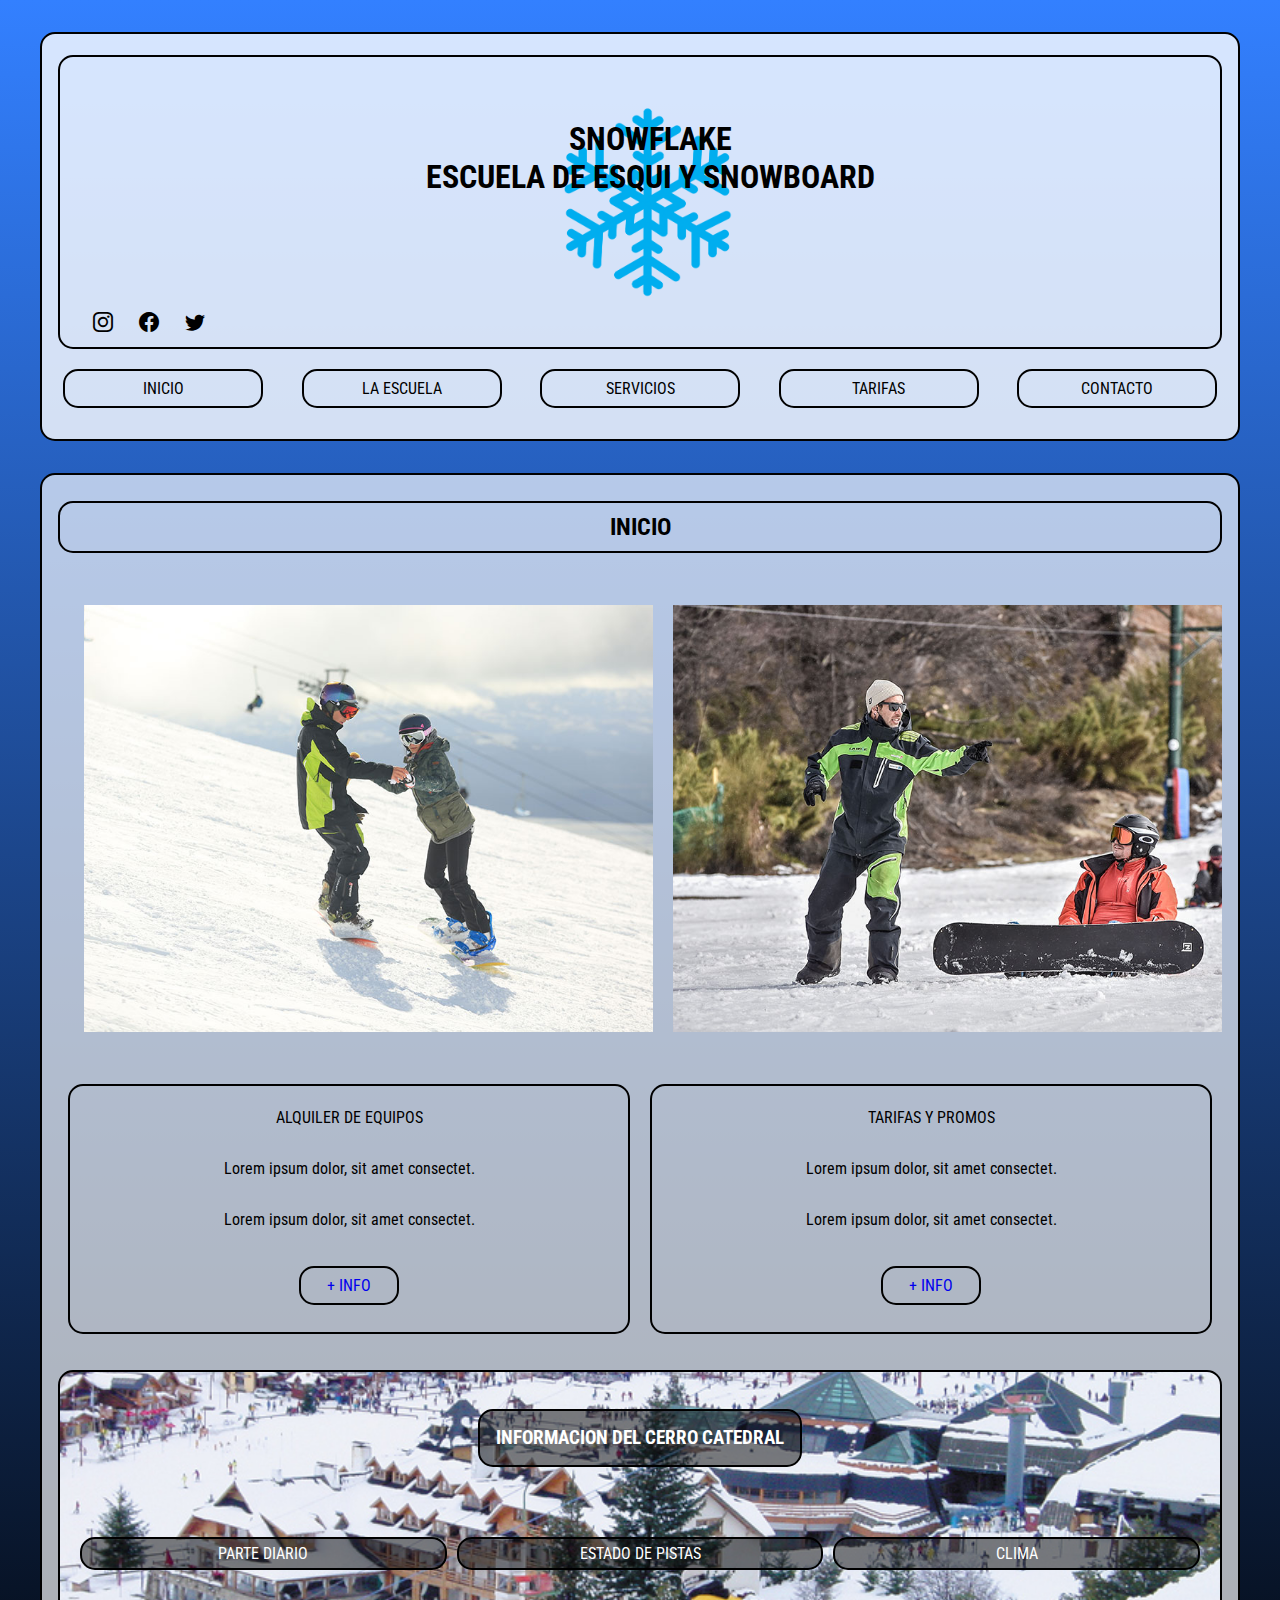
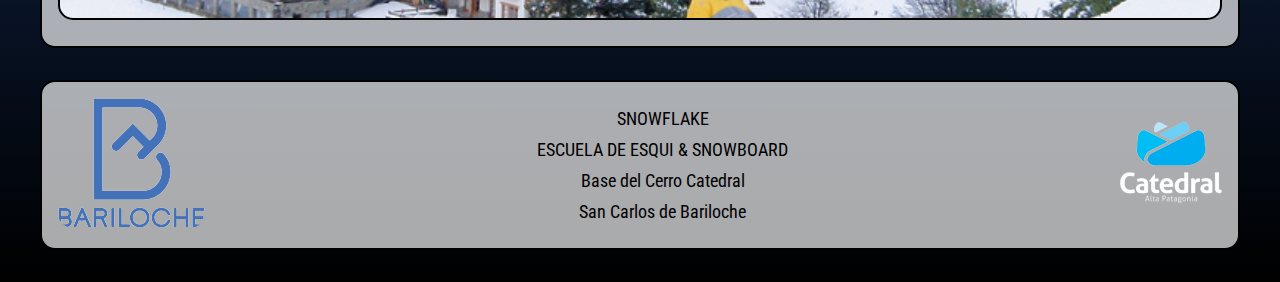
<file: INDEX.html>
<!DOCTYPE html>
<html lang="en">


<head>
    <meta charset="UTF-8">
    <meta name="viewport" content="width=device-width, initial-scale=1.0">
    <title>Index mobile first</title>
    <link rel="stylesheet" href="./css/styles.css">
    <link rel="stylesheet" href="https://cdn.jsdelivr.net/npm/bootstrap-icons@1.11.2/font/bootstrap-icons.min.css">
    <link rel="preconnect" href="https://fonts.googleapis.com">
    <link rel="preconnect" href="https://fonts.gstatic.com" crossorigin>
    <link href="https://fonts.googleapis.com/css2?family=Roboto+Condensed&display=swap" rel="stylesheet">
</head>

<body>
    <header>
        <div class="grid-encabezado">
            <div class="hamburguesa">
                <img src="./img/PNGs/hamburguesa.png" alt="">
                <ul class="lista-desplegable">
                    <li class="item-desplegable">
                        <a href="./INDEX.html">
                            INICIO
                        </a>
                    </li>

                    <li>
                        <a href="./pages/ESCUELA.html" class="item-desplegable">
                            LA ESCUELA
                        </a>
                    </li>

                    <li>
                        <a href="./pages/SERVICIOS.html" class="item-desplegable">
                            SERVICIOS
                        </a>
                    </li>

                    <li>
                        <a href="./pages/TARIFAS.html" class="item-desplegable">
                            TARIFAS
                        </a>
                    </li>

                    <li>
                        <a href="./pages/CONTACTO.html" class="item-desplegable">
                            CONTACTO
                        </a>
                    </li>
                </ul>
            </div>

            <H1><br>SNOWFLAKE <br> ESCUELA DE ESQUI Y SNOWBOARD</H1>

            <div class="contenedor-redes">
                <a href="https://www.instagram.com/" target="_blank">
                    <i class="bi-instagram btn estilo-redes"></i>
                </a>

                <a href="https://www.facebook.com" target="_blank">
                    <i class="bi-facebook estilo-redes"></i>
                </a>

                <a href="https://www.twitter.com" target="_blank">
                    <i class="bi-twitter estilo-redes"></i>
                </a>
            </div>
        </div>

        <nav class="flex-container-nav">
            <a href="./index.html" class="flex-item-nav">
                INICIO
            </a>
            <a href="./pages/escuela.html" class="flex-item-nav">
                LA ESCUELA
            </a>
            <a href="./pages/servicios.html" class="flex-item-nav">
                SERVICIOS
            </a>
            <a href="./pages/tarifas.html" class="flex-item-nav">
                TARIFAS
            </a>
            <a href="./pages/contacto.html" class="flex-item-nav">
                CONTACTO
            </a>
        </nav>
    </header>

    <main>
        <h2 class="pagina-actual">INICIO</h2>

        <div class="carousel-main">
            <img src="./img/1.jpg" alt="" class="tarjeta-carousel">
            <img src="./img/2.jpg" alt="" class="tarjeta-carousel">
            <img src="./img/3.jpg" alt="" class="tarjeta-carousel">
            <img src="./img/4.jpg" alt="" class="tarjeta-carousel">
            <img src="./img/5.jpg" alt="" class="tarjeta-carousel">
            <img src="./img/6.jpg" alt="" class="tarjeta-carousel">
            <img src="./img/7.jpg" alt="" class="tarjeta-carousel">
            <img src="./img/8.jpg" alt="" class="tarjeta-carousel">
        </div>

        <div class="sections-main">
            <section class="flex-item-main">
                ALQUILER DE EQUIPOS

                <p>Lorem ipsum dolor, sit amet consectet.</p>
                <p>Lorem ipsum dolor, sit amet consectet.</p>

                <a class="btn-info" href="url a alquiler de equipos">+ INFO</a>
            </section><!--alquiler de equipos-->


            <section class="flex-item-main">
                TARIFAS Y PROMOS

                <p>Lorem ipsum dolor, sit amet consectet.</p>
                <p>Lorem ipsum dolor, sit amet consectet.</p>

                <a class="btn-info" href="url a tarifas">+ INFO</a>
            </section><!--tarifas y promos-->
        </div><!--sections del main-->

        <div class="flex-item-main fondo-info">
            <h3 class="titulo-info borde">INFORMACION DEL CERRO CATEDRAL</h3>

            <div class="flex-container-info">
                <div class="flex-item-info">
                    <a href="https://catedralaltapatagonia.com/partediario/" target="_blank">PARTE DIARIO</a>
                </div><!--parte diario-->

                <div class="flex-item-info">
                    <a href="https://catedralaltapatagonia.com/partediario/" target="_blank">ESTADO DE PISTAS</a>
                </div><!--estado de pistas-->

                <div class="flex-item-info">
                    <a href="https://catedralaltapatagonia.com/partediario/" target="_blank">CLIMA</a>
                </div><!--clima-->
            </div>
        </div><!--info cerro catedral-->
    </main>

    <footer>
        <section>
            <img src="./img/logo-bariloche.png" alt="logo-bariloche">
        </section><!--imagen de footer-->

        <section>
            <ul>
                <li>SNOWFLAKE</li>
                <li>ESCUELA DE ESQUI & SNOWBOARD</li>
                <li>Base del Cerro Catedral</li>
                <li>San Carlos de Bariloche</li>
            </ul>
        </section>

        <section>
            <img src="./img/logo-catedral.png" alt="logo-catedral">
        </section><!--imagen de footer-->
    </footer>
</body>

</html>
</file>
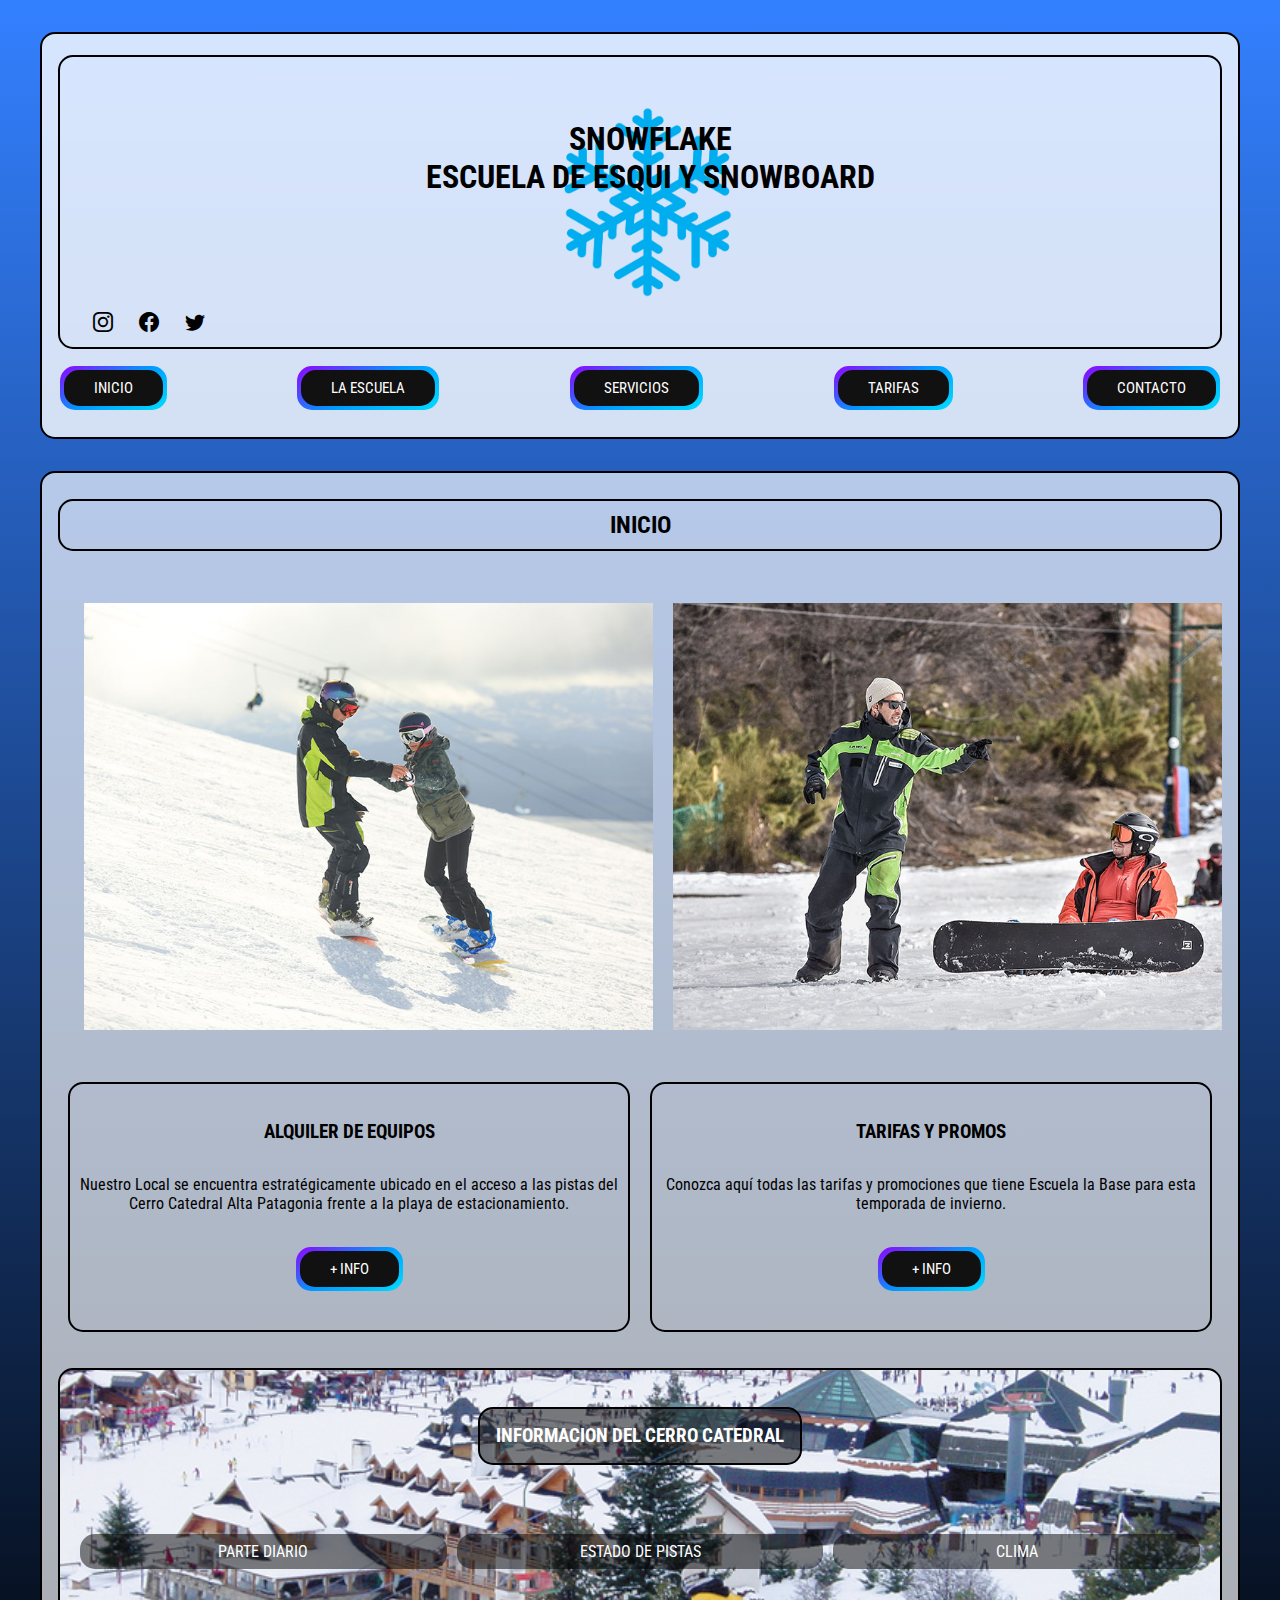
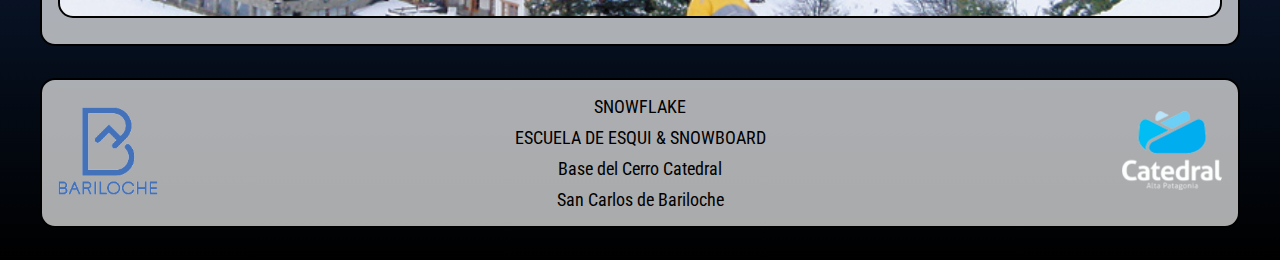
<file: index.html>
<!DOCTYPE html>
<html lang="en">

<!-- sass --watch ./sass/main.scss ./css/styles.css -->

<head>
    <meta charset="UTF-8">
    <meta name="viewport" content="width=device-width, initial-scale=1.0">
    <meta name="description" content="Escuela de Ski y Snowboard ARGENTINA, RIO NEGRO, BARILOCHE - Pagina de inicio">
    <title>Snowflake escuela de ski y snowboard</title>
    <link rel="stylesheet" href="./css/styles.css">
    <link rel="stylesheet" href="https://cdn.jsdelivr.net/npm/bootstrap-icons@1.11.2/font/bootstrap-icons.min.css">
    <link rel="preconnect" href="https://fonts.googleapis.com">
    <link rel="preconnect" href="https://fonts.gstatic.com" crossorigin>
    <link href="https://fonts.googleapis.com/css2?family=Roboto+Condensed&display=swap" rel="stylesheet">
</head>

<body>
    <header>
        <div class="grid-encabezado">
            <div class="hamburguesa">
            </div>

            <H1><br>SNOWFLAKE <br> ESCUELA DE ESQUI Y SNOWBOARD</H1>

            <div class="contenedor-redes">
                <a href="https://www.instagram.com/" target="_blank">
                    <i class="bi-instagram estilo-redes"></i>
                </a>

                <a href="https://www.facebook.com" target="_blank">
                    <i class="bi-facebook estilo-redes"></i>
                </a>

                <a class="red" href="https://www.twitter.com" target="_blank">
                    <i class="bi-twitter estilo-redes"></i>
                </a>
            </div>
        </div>

        <nav class="navbar ">
            <label class="labe_hamburguesa" for="menu_hamburguesa">
                <svg xmlns="http://www.w3.org/2000/svg" width="35" height="35" fill="currentColor" class="list_icon"
                    viewBox="0 0 16 16">
                    <path fill-rule="evenodd"
                        d="M2.5 12a.5.5 0 0 1 .5-.5h10a.5.5 0 0 1 0 1H3a.5.5 0 0 1-.5-.5m0-4a.5.5 0 0 1 .5-.5h10a.5.5 0 0 1 0 1H3a.5.5 0 0 1-.5-.5m0-4a.5.5 0 0 1 .5-.5h10a.5.5 0 0 1 0 1H3a.5.5 0 0 1-.5-.5" />
                </svg>
            </label>

            <input class="menu_hamburguesa" type="checkbox" id="menu_hamburguesa">

            <ul class="ul_links">
                <li class="li_links">
                    <a class="link" href="./index.html">Inicio</a>
                </li>

                <li class="li_links">
                    <a class="link" href="./pages/escuela.html">La escuela</a>
                </li>

                <li class="li_links">
                    <a class="link" href="./pages/servicios.html">Servicios</a>
                </li>

                <li class="li_links">
                    <a class="link" href="./pages/tarifas.html">Tarifas</a>
                </li>

                <li class="li_links">
                    <a class="link" href="./pages/contacto.html">Contacto</a>
                </li>
            </ul>
        </nav>

        <nav class="flex-container-nav ">
            <button onclick="window.location.href='./index.html'" class="header__nav-button">
                <span>INICIO</span>
            </button>
            <button onclick="window.location.href='./pages/escuela.html'" class="header__nav-button">
                <span>LA ESCUELA</span>
            </button>
            <button onclick="window.location.href='./pages/servicios.html'" class="header__nav-button">
                <span>SERVICIOS</span>
            </button>
            <button onclick="window.location.href='./pages/tarifas.html'" class="header__nav-button">
                <span>TARIFAS</span>
            </button>
            <button onclick="window.location.href='./pages/contacto.html'" class="header__nav-button">
                <span>CONTACTO</span>
            </button>
        </nav>
    </header>

    <main>
        <h2 class="pagina-actual">INICIO</h2>

        <div class="carousel-main">
            <img src="./img/1.jpg" alt="imagen demostracion clase de ski/snowboard" class="tarjeta-carousel">
            <img src="./img/2.jpg" alt="imagen demostracion clase de ski/snowboard" class="tarjeta-carousel">
            <img src="./img/3.jpg" alt="imagen demostracion clase de ski/snowboard" class="tarjeta-carousel">
            <img src="./img/4.jpg" alt="imagen demostracion clase de ski/snowboard" class="tarjeta-carousel">
            <img src="./img/5.jpg" alt="imagen demostracion clase de ski/snowboard" class="tarjeta-carousel">
            <img src="./img/6.jpg" alt="imagen demostracion clase de ski/snowboard" class="tarjeta-carousel">
            <img src="./img/7.jpg" alt="imagen demostracion clase de ski/snowboard" class="tarjeta-carousel">
            <img src="./img/8.jpg" alt="imagen demostracion clase de ski/snowboard" class="tarjeta-carousel">
        </div>

        <div class="sections-main animation">
            <section class="flex-item-main">
                <h3>ALQUILER DE EQUIPOS</h3>

                <p>Nuestro Local se encuentra estratégicamente ubicado en el acceso a las pistas
                    del Cerro Catedral Alta Patagonia frente a la playa de estacionamiento.</p>

                <button onclick="window.location.href='https://www.catedralskirental.com.ar/'"
                    class="header__nav-button">
                    <span>
                        + INFO
                    </span>
                </button>
            </section><!--alquiler de equipos-->


            <section class="flex-item-main">
                <h3>TARIFAS Y PROMOS</h3>

                <p>Conozca aquí todas las tarifas y promociones que tiene Escuela la Base
                    para esta temporada de invierno.</p>

                <button onclick="window.location.href='https://www.catedralskirental.com.ar/'"
                    class="header__nav-button">
                    <span>
                        + INFO
                    </span>
                </button>
            </section><!--tarifas y promos-->
        </div><!--alquiler y tarifas (tarjetas)-->

        <div class="flex-item-main fondo-info animation">
            <h3 class="titulo-info borde">INFORMACION DEL CERRO CATEDRAL</h3>

            <div class="flex-container-info">
                    <a class="flex-item-info" href="https://catedralaltapatagonia.com/partediario/" target="_blank">PARTE DIARIO</a>
                    <a class="flex-item-info" href="https://catedralaltapatagonia.com/partediario/" target="_blank">ESTADO DE PISTAS</a>
                    <a class="flex-item-info" href="https://catedralaltapatagonia.com/partediario/" target="_blank">CLIMA</a>
            </div>
        </div><!--info cerro catedral-->
    </main>

    <footer>
        <section>
            <img src="./img/logo-bariloche.png" alt="logo-bariloche" class="img-bariloche footer__img-size">
        </section><!--imagen de footer-->

        <section>
            <ul>
                <li>SNOWFLAKE</li>
                <li>ESCUELA DE ESQUI & SNOWBOARD</li>
                <li>Base del Cerro Catedral</li>
                <li>San Carlos de Bariloche</li>
            </ul>
        </section>

        <section class="img-catedral">
            <img src="./img/logo-catedral-ultimo.png" alt="logo-catedral" class="footer__img-size">
        </section><!--imagen de footer-->
    </footer>
</body>

</html>
</file>
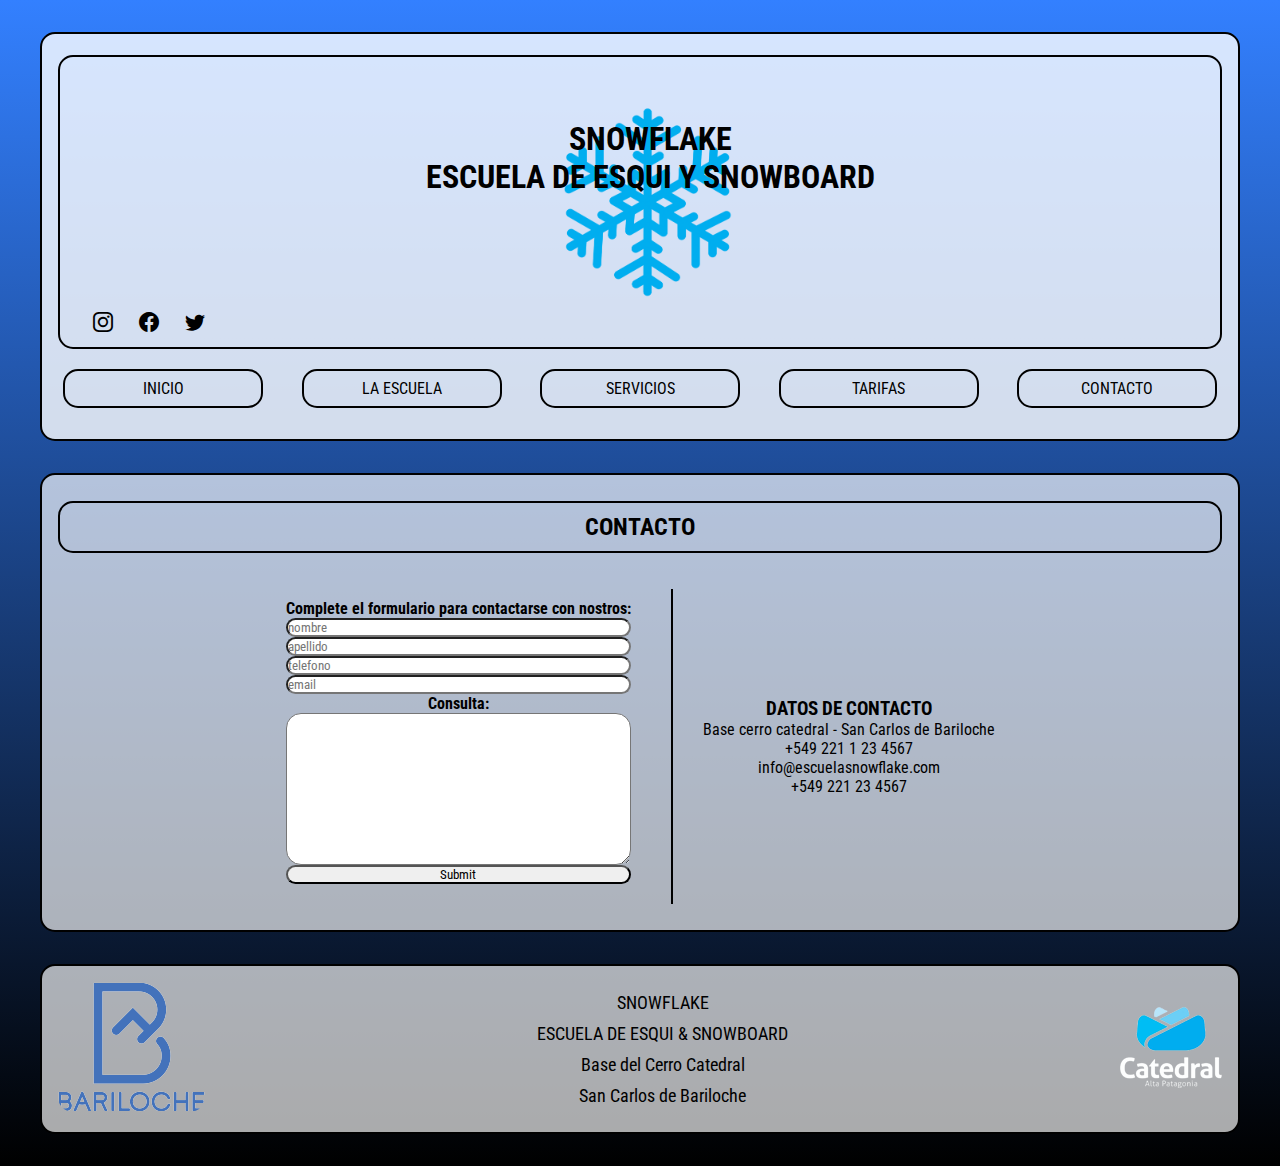
<file: pages/CONTACTO.html>
<!DOCTYPE html>
<html lang="en">


<head>
    <meta charset="UTF-8">
    <meta name="viewport" content="width=device-width, initial-scale=1.0">
    <title>Contacto mobile first</title>
    <link rel="stylesheet" href="../css/styles.css">
    <link rel="stylesheet" href="https://cdn.jsdelivr.net/npm/bootstrap-icons@1.11.2/font/bootstrap-icons.min.css">
    <link rel="preconnect" href="https://fonts.googleapis.com">
    <link rel="preconnect" href="https://fonts.gstatic.com" crossorigin>
    <link href="https://fonts.googleapis.com/css2?family=Roboto+Condensed&display=swap" rel="stylesheet">
</head>


<body>
    <header>
        <div class="grid-encabezado">
            <div class="hamburguesa">
                <img src="../img/PNGs/hamburguesa.png" alt="">
                <ul class="lista-desplegable">
                    <li class="item-desplegable">
                        <a href="../INDEX.html">
                            INICIO
                        </a>
                    </li>

                    <li>
                        <a href="../pages/ESCUELA.html" class="item-desplegable">
                            LA ESCUELA
                        </a>
                    </li>

                    <li>
                        <a href="../pages/SERVICIOS.html" class="item-desplegable">
                            SERVICIOS
                        </a>
                    </li>

                    <li>
                        <a href="../pages/TARIFAS.html" class="item-desplegable">
                            TARIFAS
                        </a>
                    </li>

                    <li>
                        <a href="../pages/CONTACTO.html" class="item-desplegable">
                            CONTACTO
                        </a>
                    </li>
                </ul>
            </div>

            <H1><br>SNOWFLAKE <br> ESCUELA DE ESQUI Y SNOWBOARD</H1>

            <div class="contenedor-redes">
                <a href="https://www.instagram.com/" target="_blank">
                    <i class="bi-instagram btn estilo-redes"></i>
                </a>

                <a href="https://www.facebook.com" target="_blank">
                    <i class="bi-facebook estilo-redes"></i>
                </a>

                <a href="https://www.twitter.com" target="_blank">
                    <i class="bi-twitter estilo-redes"></i>
                </a>
            </div>
        </div>

        <nav class="flex-container-nav">
            <a href="../INDEX.html" class="flex-item-nav">
                INICIO
            </a>
            <a href="../pages/ESCUELA.html" class="flex-item-nav">
                LA ESCUELA
            </a>
            <a href="../pages/SERVICIOS.html" class="flex-item-nav">
                SERVICIOS
            </a>
            <a href="../pages/TARIFAS.html" class="flex-item-nav">
                TARIFAS
            </a>
            <a href="../pages/CONTACTO.html" class="flex-item-nav">
                CONTACTO
            </a>
        </nav>
    </header>

    <main>
        <h2 class="pagina-actual">CONTACTO</h2>

        <div class="flex-container-contacto">
            <form action="">
                <label for="form-contacto"><h4>Complete el formulario para contactarse con nostros:</h4></label>
                <input type="text" id="form-contacto" placeholder="nombre">
                <input type="text" id="form-contacto" placeholder="apellido">
                <input type="tel" id="form-contacto" placeholder="telefono">
                <input type="email" id="form-contacto" placeholder="email">
                <label for="area-contacto"><h4>Consulta:</h4></label>
                <textarea name="" id="area-contacto" cols="30" rows="10"></textarea>
                <input type="submit" placeholder="ENVIAR">
            </form>

            <section>
                <h3>DATOS DE CONTACTO</h3>

                <ul>
                    <li>
                        Base cerro catedral - San Carlos de Bariloche
                    </li>

                    <li>
                        +549 221 1 23 4567
                    </li>

                    <li>
                        info@escuelasnowflake.com
                    </li>

                    <li>
                        +549 221 23 4567
                    </li>
                </ul>
            </section>
        </div>
    </main>

    <footer>
        <section>
            <img src="../img/logo-bariloche.png" alt="logo-bariloche">
        </section><!--imagen de footer-->

        <section>
            <ul>
                <li>SNOWFLAKE</li>
                <li>ESCUELA DE ESQUI & SNOWBOARD</li>
                <li>Base del Cerro Catedral</li>
                <li>San Carlos de Bariloche</li>
            </ul>
        </section>

        <section>
            <img src="../img/logo-catedral.png" alt="logo-catedral">
        </section><!--imagen de footer-->
    </footer>
</body>


</html>
</file>
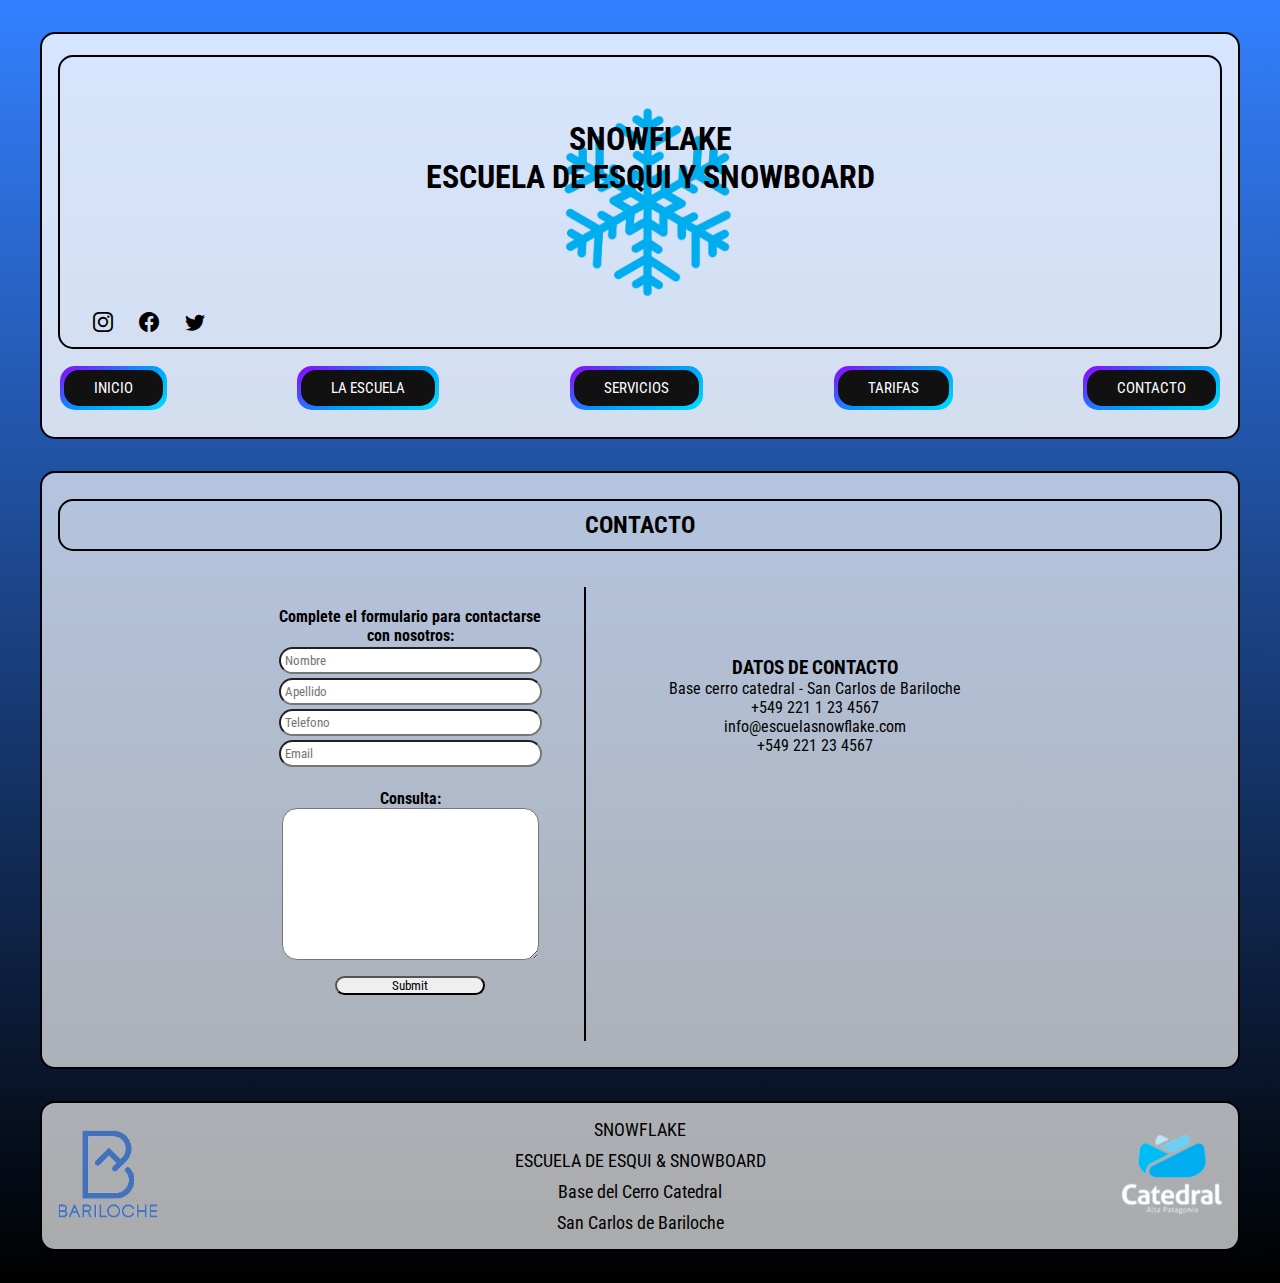
<file: pages/contacto.html>
<!DOCTYPE html>
<html lang="en">

<head>
    <meta charset="UTF-8">
    <meta name="viewport" content="width=device-width, initial-scale=1.0">
    <meta name="description" content="Escuela de Ski y Snowboard ARGENTINA, RIO NEGRO, BARILOCHE - Pagina de contacto">
    <title>Snowflake - Contacto</title>
    <link rel="stylesheet" href="../css/styles.css">
    <link rel="stylesheet" href="https://cdn.jsdelivr.net/npm/bootstrap-icons@1.11.2/font/bootstrap-icons.min.css">
    <link rel="preconnect" href="https://fonts.googleapis.com">
    <link rel="preconnect" href="https://fonts.gstatic.com" crossorigin>
    <link href="https://fonts.googleapis.com/css2?family=Roboto+Condensed&display=swap" rel="stylesheet">
</head>

<body>
    <header>
        <div class="grid-encabezado">
            <div class="hamburguesa">
            </div>

            <H1><br>SNOWFLAKE <br> ESCUELA DE ESQUI Y SNOWBOARD</H1>

            <div class="contenedor-redes">
                <a href="https://www.instagram.com/" target="_blank">
                    <i class="bi-instagram estilo-redes"></i>
                </a>

                <a href="https://www.facebook.com" target="_blank">
                    <i class="bi-facebook estilo-redes"></i>
                </a>

                <a href="https://www.twitter.com" target="_blank">
                    <i class="bi-twitter estilo-redes"></i>
                </a>
            </div>
        </div>

        <nav class="navbar">
            <label class="labe_hamburguesa" for="menu_hamburguesa">
                <svg xmlns="http://www.w3.org/2000/svg" width="35" height="35" fill="currentColor" class="list_icon"
                    viewBox="0 0 16 16">
                    <path fill-rule="evenodd"
                        d="M2.5 12a.5.5 0 0 1 .5-.5h10a.5.5 0 0 1 0 1H3a.5.5 0 0 1-.5-.5m0-4a.5.5 0 0 1 .5-.5h10a.5.5 0 0 1 0 1H3a.5.5 0 0 1-.5-.5m0-4a.5.5 0 0 1 .5-.5h10a.5.5 0 0 1 0 1H3a.5.5 0 0 1-.5-.5" />
                </svg>
            </label>

            <input class="menu_hamburguesa" type="checkbox" id="menu_hamburguesa">

            <ul class="ul_links">
                <li class="li_links">
                    <a class="link" href="../index.html">Inicio</a>
                </li>

                <li class="li_links">
                    <a class="link" href="../pages/escuela.html">La escuela</a>
                </li>

                <li class="li_links">
                    <a class="link" href="../pages/servicios.html">Servicios</a>
                </li>

                <li class="li_links">
                    <a class="link" href="../pages/tarifas.html">Tarifas</a>
                </li>

                <li class="li_links">
                    <a class="link" href="../pages/contacto.html">Contacto</a>
                </li>
            </ul>
        </nav>

        <nav class="flex-container-nav">
            <button onclick="window.location.href='../index.html'" class="header__nav-button">
                <span>INICIO</span>
            </button>
            <button onclick="window.location.href='../pages/escuela.html'" class="header__nav-button">
                <span>LA ESCUELA</span>
            </button>
            <button onclick="window.location.href='../pages/servicios.html'" class="header__nav-button">
                <span>SERVICIOS</span>
            </button>
            <button onclick="window.location.href='../pages/tarifas.html'" class="header__nav-button">
                <span>TARIFAS</span>
            </button>
            <button onclick="window.location.href='../pages/contacto.html'" class="header__nav-button">
                <span>CONTACTO</span>
            </button>
        </nav>
    </header>

    <main>
        <h2 class="pagina-actual">CONTACTO</h2>

        <div class="flex-container-contacto">
            <form action="" name="form-contacto">
                <div class="contenedor__datos">
                    <label for="form-contacto">
                        <h4>Complete el formulario para contactarse con nosotros:</h4>
                    </label>
                    <input class="contenedor__datos-usuario" type="text" id="form-contacto" placeholder="Nombre">
                    <input class="contenedor__datos-usuario" type="text" id="form-contacto" placeholder="Apellido">
                    <input class="contenedor__datos-usuario" type="tel" id="form-contacto" placeholder="Telefono">
                    <input class="contenedor__datos-usuario" type="email" id="form-contacto" placeholder="Email">
                </div><!-- datos del usuario -->

                <div class="contenedor__text_area">
                    <label for="area-contacto">
                        <h4>Consulta:</h4>
                    </label>

                    <textarea name="" id="area-contacto" cols="30" rows="10"></textarea>

                    <input class="contenedor__text_area-submit" type="submit" placeholder="ENVIAR">
                </div><!-- text area -->
            </form>

            <div class="flex-container-contacto-mapa">
                <section>
                    <h3>DATOS DE CONTACTO</h3>

                    <ul>
                        <li>
                            Base cerro catedral - San Carlos de Bariloche
                        </li>

                        <li>
                            +549 221 1 23 4567
                        </li>

                        <li>
                            info@escuelasnowflake.com
                        </li>

                        <li>
                            +549 221 23 4567
                        </li>
                    </ul>
                </section>
                
                <iframe
                    src="https://www.google.com/maps/embed?pb=!1m18!1m12!1m3!1d8015.675296679551!2d-71.45316725942256!3d-41.189383091630035!2m3!1f0!2f0!3f0!3m2!1i1024!2i768!4f13.1!3m3!1m2!1s0x961a71de8329e261%3A0x3a5e4dff49200c6!2sCerro%20Catedral!5e0!3m2!1sen!2sar!4v1706022163296!5m2!1sen!2sar"
                    width="300" height="200" style="border:0;" allowfullscreen="" loading="lazy"
                    referrerpolicy="no-referrer-when-downgrade">
                </iframe>
            </div><!--mapa y datos de contacto-->
        </div>
    </main>

    <footer>
        <section>
            <img src="../img/logo-bariloche.png" alt="logo-bariloche" class="img-bariloche footer__img-size">
        </section><!--imagen de footer-->

        <section>
            <ul>
                <li>SNOWFLAKE</li>
                <li>ESCUELA DE ESQUI & SNOWBOARD</li>
                <li>Base del Cerro Catedral</li>
                <li>San Carlos de Bariloche</li>
            </ul>
        </section>

        <section class="img-catedral">
            <img src="../img/logo-catedral-ultimo.png" alt="logo-catedral" class="footer__img-size">
        </section><!--imagen de footer-->
    </footer>
</body>

</html>
</file>
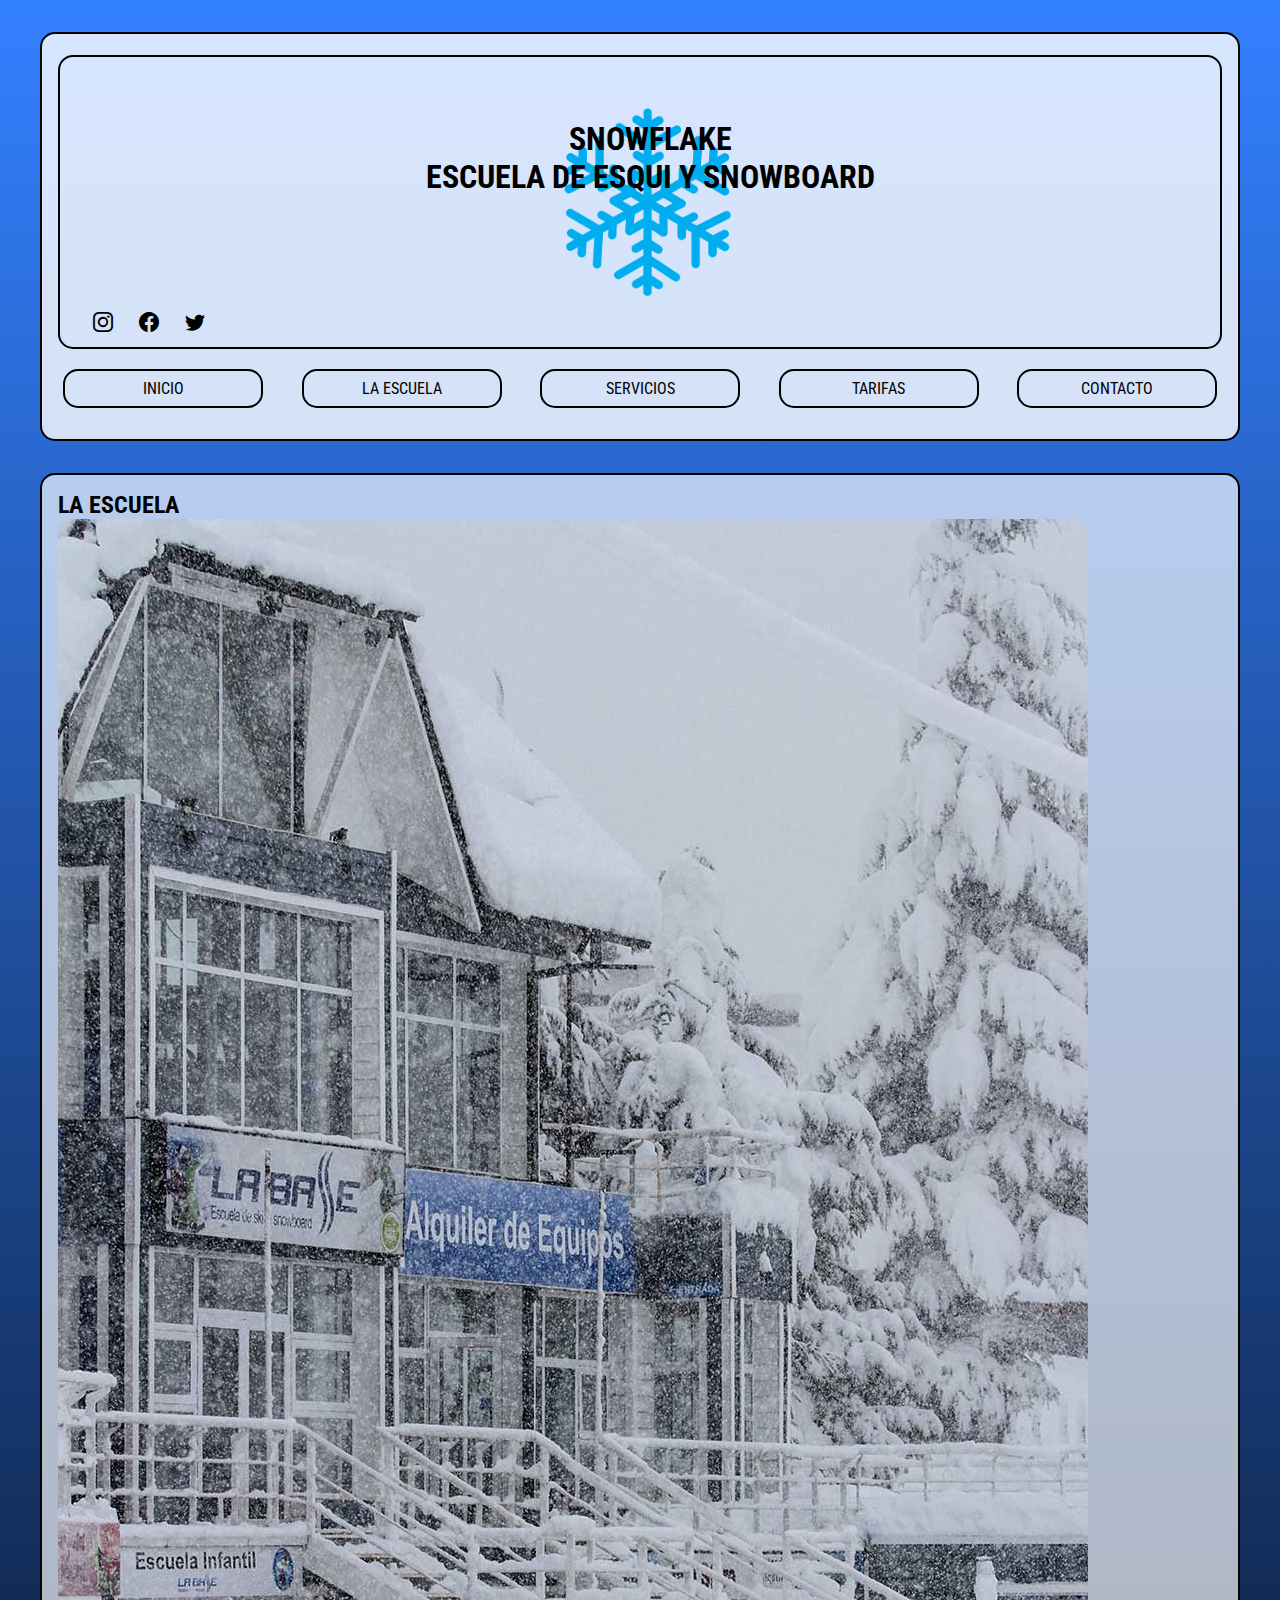
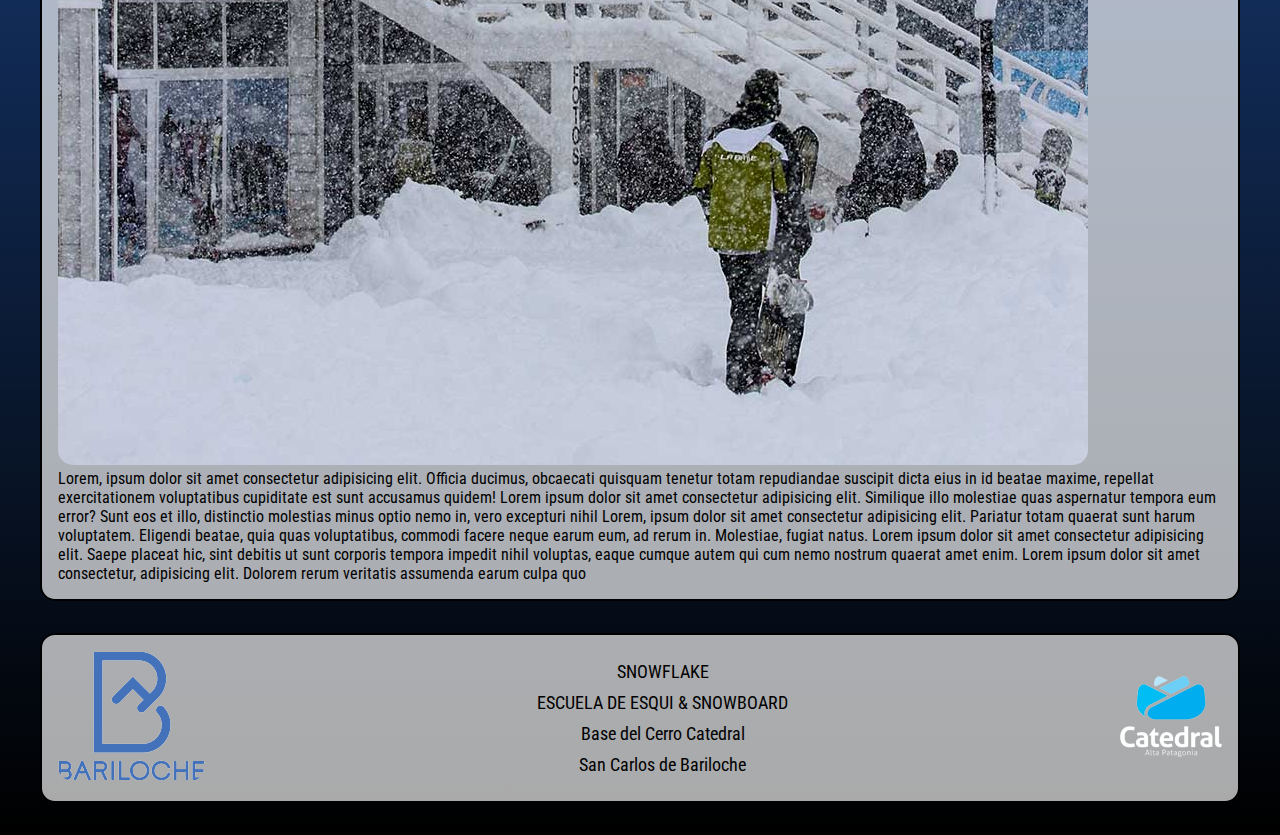
<file: pages/ESCUELA.html>
<!DOCTYPE html>
<html lang="en">


<head>
    <meta charset="UTF-8">
    <meta name="viewport" content="width=device-width, initial-scale=1.0">
    <title>La escuela mobile first</title>
    <link href="https://cdn.jsdelivr.net/npm/bootstrap@5.3.2/dist/css/bootstrap.min.css" rel="stylesheet"
        integrity="sha384-T3c6CoIi6uLrA9TneNEoa7RxnatzjcDSCmG1MXxSR1GAsXEV/Dwwykc2MPK8M2HN" crossorigin="anonymous">

    <link rel="stylesheet" href="../css/styles.css">
    <link rel="stylesheet" href="https://cdn.jsdelivr.net/npm/bootstrap-icons@1.11.2/font/bootstrap-icons.min.css">
    <link rel="preconnect" href="https://fonts.googleapis.com">
    <link rel="preconnect" href="https://fonts.gstatic.com" crossorigin>
    <link href="https://fonts.googleapis.com/css2?family=Roboto+Condensed&display=swap" rel="stylesheet">

</head>


<body>
    <header>
        <div class="grid-encabezado">
            <div class="hamburguesa">
                <img src="../img/PNGs/hamburguesa.png" alt="">
                <ul class="lista-desplegable">
                    <li class="item-desplegable">
                        <a href="../INDEX.html">
                            INICIO
                        </a>
                    </li>

                    <li>
                        <a href="../pages/ESCUELA.html" class="item-desplegable">
                            LA ESCUELA
                        </a>
                    </li>

                    <li>
                        <a href="../pages/SERVICIOS.html" class="item-desplegable">
                            SERVICIOS
                        </a>
                    </li>

                    <li>
                        <a href="../pages/TARIFAS.html" class="item-desplegable">
                            TARIFAS
                        </a>
                    </li>

                    <li>
                        <a href="../pages/CONTACTO.html" class="item-desplegable">
                            CONTACTO
                        </a>
                    </li>
                </ul>
            </div>

            <H1><br>SNOWFLAKE <br> ESCUELA DE ESQUI Y SNOWBOARD</H1>

            <div class="contenedor-redes">
                <a href="https://www.instagram.com/" target="_blank">
                    <i class="bi-instagram btn estilo-redes"></i>
                </a>

                <a href="https://www.facebook.com" target="_blank">
                    <i class="bi-facebook estilo-redes"></i>
                </a>

                <a href="https://www.twitter.com" target="_blank">
                    <i class="bi-twitter estilo-redes"></i>
                </a>
            </div>
        </div>

        <nav class="flex-container-nav">
            <a href="../INDEX.html" class="flex-item-nav">
                INICIO
            </a>
            <a href="../pages/ESCUELA.html" class="flex-item-nav">
                LA ESCUELA
            </a>
            <a href="../pages/SERVICIOS.html" class="flex-item-nav">
                SERVICIOS
            </a>
            <a href="../pages/TARIFAS.html" class="flex-item-nav">
                TARIFAS
            </a>
            <a href="../pages/CONTACTO.html" class="flex-item-nav">
                CONTACTO
            </a>
        </nav>
    </header>

    <main class="container">
        <section class="row">
            <h2 class="col-12 col-md-12">LA ESCUELA</h2>
            <img class="col-12 col-md-6" src="../img/entrada.jpg" alt="entrada de la escuela">
            <div class="col-12 col-md-6">Lorem, ipsum dolor sit amet consectetur adipisicing elit. Officia ducimus, obcaecati
                quisquam
                tenetur
                totam
                repudiandae suscipit dicta eius in id beatae maxime, repellat exercitationem voluptatibus cupiditate
                est
                sunt accusamus quidem! Lorem ipsum dolor sit amet consectetur adipisicing elit. Similique illo
                molestiae
                quas aspernatur tempora eum error? Sunt eos et illo, distinctio molestias minus optio nemo in, vero
                excepturi nihil Lorem, ipsum dolor sit amet consectetur adipisicing elit. Pariatur totam quaerat
                sunt
                harum
                voluptatem. Eligendi beatae, quia quas voluptatibus, commodi facere neque earum eum, ad rerum in.
                Molestiae,
                fugiat natus. Lorem ipsum dolor sit amet consectetur adipisicing elit. Saepe placeat hic, sint
                debitis
                ut
                sunt corporis tempora impedit nihil voluptas, eaque cumque autem qui cum nemo nostrum quaerat amet
                enim.
                Lorem ipsum dolor sit amet consectetur, adipisicing elit. Dolorem rerum veritatis assumenda earum
                culpa
                quo
            </div>
        </section>
    </main>

    <footer>
        <section>
            <img src="../img/logo-bariloche.png" alt="logo-bariloche">
        </section><!--imagen de footer-->

        <section>
            <ul>
                <li>SNOWFLAKE</li>
                <li>ESCUELA DE ESQUI & SNOWBOARD</li>
                <li>Base del Cerro Catedral</li>
                <li>San Carlos de Bariloche</li>
            </ul>
        </section>

        <section>
            <img src="../img/logo-catedral.png" alt="logo-catedral">
        </section><!--imagen de footer-->
    </footer>

    <script src="https://cdn.jsdelivr.net/npm/bootstrap@5.3.2/dist/js/bootstrap.bundle.min.js"
        integrity="sha384-C6RzsynM9kWDrMNeT87bh95OGNyZPhcTNXj1NW7RuBCsyN/o0jlpcV8Qyq46cDfL"
        crossorigin="anonymous"></script>
</body>



</html>
</file>
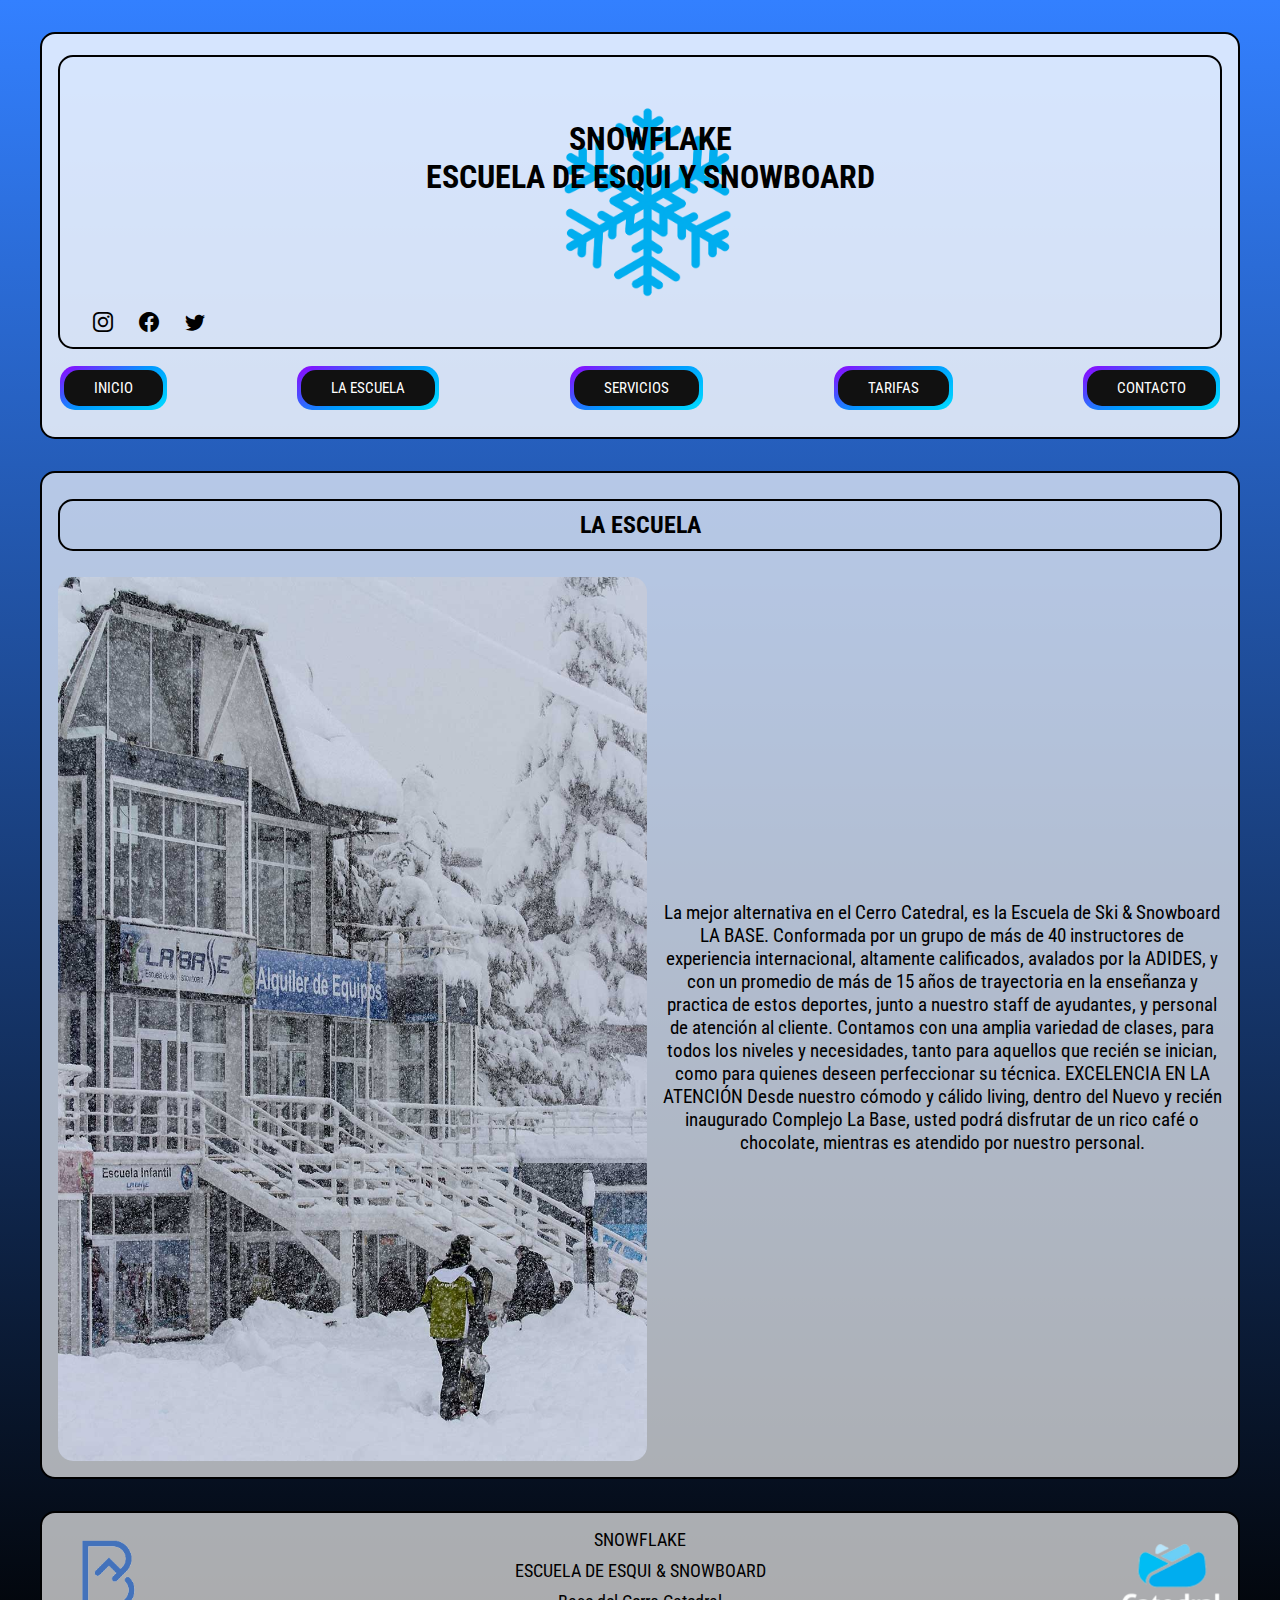
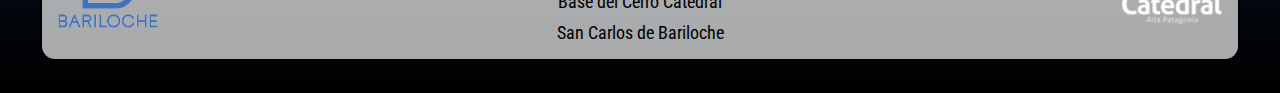
<file: pages/escuela.html>
<!DOCTYPE html>
<html lang="en">

    <head>
        <meta charset="UTF-8">
        <meta name="viewport" content="width=device-width, initial-scale=1.0">
        <meta name="description" content="Escuela de Ski y Snowboard ARGENTINA, RIO NEGRO, BARILOCHE - Informacion sobre nosotros">
        <title>Snowflake - La escuela</title>
        <link rel="stylesheet" href="../css/styles.css">
        <link rel="stylesheet" href="https://cdn.jsdelivr.net/npm/bootstrap-icons@1.11.2/font/bootstrap-icons.min.css">
        <link rel="preconnect" href="https://fonts.googleapis.com">
        <link rel="preconnect" href="https://fonts.gstatic.com" crossorigin>
        <link href="https://fonts.googleapis.com/css2?family=Roboto+Condensed&display=swap" rel="stylesheet">
    </head>

    <body>
        <header>
            <div class="grid-encabezado">
                <div class="hamburguesa">
                    <img src="../img/PNGs/hamburguesa.png" alt="logo de snowflake">
                    <ul class="lista-desplegable">

                        <div class="contenedor-desplegable">

                            <li class="item-desplegable">
                                <a href="../index.html">
                                    INICIO
                                </a>
                            </li>

                            <li class="item-desplegable">
                                <a href="../pages/escuela.html" class="item-desplegable">
                                    LA ESCUELA
                                </a>
                            </li>

                            <li class="item-desplegable">
                                <a href="../pages/servicios.html" class="item-desplegable">
                                    SERVICIOS
                                </a>
                            </li>

                            <li class="item-desplegable">
                                <a href="../pages/tarifas.html" class="item-desplegable">
                                    TARIFAS
                                </a>
                            </li>

                            <li class="item-desplegable">
                                <a href="../pages/contacto.html" class="item-desplegable">
                                    CONTACTO
                                </a>
                            </li>


                        </div>


                    </ul>
                </div>

                <H1><br>SNOWFLAKE <br> ESCUELA DE ESQUI Y SNOWBOARD</H1>

                <div class="contenedor-redes">
                    <a href="https://www.instagram.com/" target="_blank">
                        <i class="bi-instagram btn estilo-redes"></i>
                    </a>

                    <a href="https://www.facebook.com" target="_blank">
                        <i class="bi-facebook estilo-redes"></i>
                    </a>

                    <a href="https://www.twitter.com" target="_blank">
                        <i class="bi-twitter estilo-redes"></i>
                    </a>
                </div>
            </div>

            <nav class="flex-container-nav">
                <button onclick="window.location.href='../index.html'" class="header__nav-button">
                    <span>INICIO</span>
                </button>
                <button onclick="window.location.href='../pages/escuela.html'" class="header__nav-button">
                    <span>LA ESCUELA</span>
                </button>
                <button onclick="window.location.href='../pages/servicios.html'" class="header__nav-button">
                    <span>SERVICIOS</span>
                </button>
                <button onclick="window.location.href='../pages/tarifas.html'" class="header__nav-button">
                    <span>TARIFAS</span>
                </button>
                <button onclick="window.location.href='../pages/contacto.html'" class="header__nav-button">
                    <span>CONTACTO</span>
                </button>
            </nav>
        </header>

        <main class="main__escuela">
            <h2 class="pagina-actual main__escuela--titulo">LA ESCUELA</h2>

            <div class="main__escuela--contenedor">
                <img src="../img/entrada.jpg" alt="entrada de la escuela" class="main__escuela--contenedor-imagen">

                <p class="main__escuela--contenedor-parrafo">
                    La mejor alternativa en el Cerro Catedral, es la Escuela de Ski & Snowboard LA BASE. Conformada por un
                    grupo de más de 40 instructores de experiencia internacional, altamente calificados, avalados por la
                    ADIDES, y con un promedio de más de 15 años de trayectoria en la enseñanza y practica de estos deportes,
                    junto a nuestro staff de ayudantes, y personal de atención al cliente. Contamos con una amplia variedad
                    de clases, para todos los niveles y necesidades, tanto para aquellos que recién se inician, como para
                    quienes deseen perfeccionar su técnica.

                    EXCELENCIA EN LA ATENCIÓN
                    Desde nuestro cómodo y cálido living, dentro del Nuevo y recién inaugurado Complejo La Base, usted podrá
                    disfrutar de un rico café o chocolate, mientras es atendido por nuestro personal.
                </p>
            </div>
        </main>

        <footer>
            <section>
                <img src="../img/logo-bariloche.png" alt="logo-bariloche" class="img-bariloche footer__img-size">
            </section><!--imagen de footer-->

            <section>
                <ul>
                    <li>SNOWFLAKE</li>
                    <li>ESCUELA DE ESQUI & SNOWBOARD</li>
                    <li>Base del Cerro Catedral</li>
                    <li>San Carlos de Bariloche</li>
                </ul>
            </section>

            <section class="img-catedral">
                <img src="../img/logo-catedral-ultimo.png" alt="logo-catedral" class="footer__img-size">
            </section><!--imagen de footer-->
        </footer>
    </body>

</html>
</file>
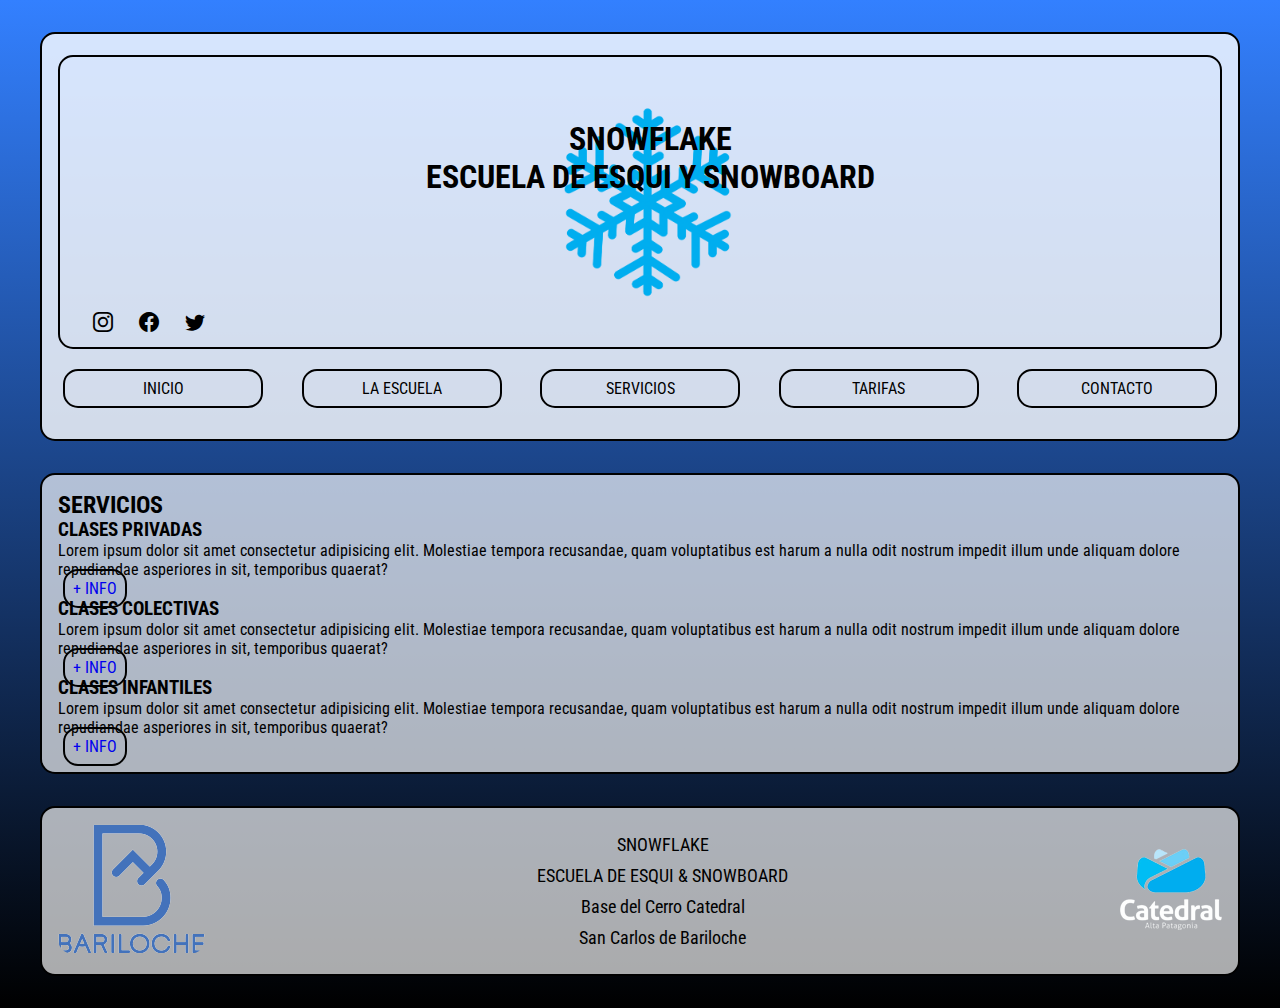
<file: pages/SERVICIOS.html>
<!DOCTYPE html>
<html lang="en">


<head>
    <meta charset="UTF-8">
    <meta name="viewport" content="width=device-width, initial-scale=1.0">
    <title>Servicios mobile first</title>
    <link href="https://cdn.jsdelivr.net/npm/bootstrap@5.3.2/dist/css/bootstrap.min.css" rel="stylesheet"
        integrity="sha384-T3c6CoIi6uLrA9TneNEoa7RxnatzjcDSCmG1MXxSR1GAsXEV/Dwwykc2MPK8M2HN" crossorigin="anonymous">

    <link rel="stylesheet" href="../css/styles.css">
    <link rel="stylesheet" href="https://cdn.jsdelivr.net/npm/bootstrap-icons@1.11.2/font/bootstrap-icons.min.css">
    <link rel="preconnect" href="https://fonts.googleapis.com">
    <link rel="preconnect" href="https://fonts.gstatic.com" crossorigin>
    <link href="https://fonts.googleapis.com/css2?family=Roboto+Condensed&display=swap" rel="stylesheet">
</head>


<body>
    <header>
        <div class="grid-encabezado">
            <div class="hamburguesa">
                <img src="../img/PNGs/hamburguesa.png" alt="">
                <ul class="lista-desplegable">
                    <li class="item-desplegable">
                        <a href="../INDEX.html">
                            INICIO
                        </a>
                    </li>

                    <li>
                        <a href="../pages/ESCUELA.html" class="item-desplegable">
                            LA ESCUELA
                        </a>
                    </li>

                    <li>
                        <a href="../pages/SERVICIOS.html" class="item-desplegable">
                            SERVICIOS
                        </a>
                    </li>

                    <li>
                        <a href="../pages/TARIFAS.html" class="item-desplegable">
                            TARIFAS
                        </a>
                    </li>

                    <li>
                        <a href="../pages/CONTACTO.html" class="item-desplegable">
                            CONTACTO
                        </a>
                    </li>
                </ul>
            </div>

            <H1><br>SNOWFLAKE <br> ESCUELA DE ESQUI Y SNOWBOARD</H1>

            <div class="contenedor-redes">
                <a href="https://www.instagram.com/" target="_blank">
                    <i class="bi-instagram btn estilo-redes"></i>
                </a>

                <a href="https://www.facebook.com" target="_blank">
                    <i class="bi-facebook estilo-redes"></i>
                </a>

                <a href="https://www.twitter.com" target="_blank">
                    <i class="bi-twitter estilo-redes"></i>
                </a>
            </div>
        </div>

        <nav class="flex-container-nav">
            <a href="../INDEX.html" class="flex-item-nav">
                INICIO
            </a>
            <a href="../pages/ESCUELA.html" class="flex-item-nav">
                LA ESCUELA
            </a>
            <a href="../pages/SERVICIOS.html" class="flex-item-nav">
                SERVICIOS
            </a>
            <a href="../pages/TARIFAS.html" class="flex-item-nav">
                TARIFAS
            </a>
            <a href="../pages/CONTACTO.html" class="flex-item-nav">
                CONTACTO
            </a>
        </nav>
    </header>

    <main class="container">
        <section class="row">
            <h2 class="col-12">SERVICIOS</h2>

            <div class="col-12 col-md-4">
                <h3>CLASES PRIVADAS</h3>

                <P>
                    Lorem ipsum dolor sit amet consectetur adipisicing elit. Molestiae tempora recusandae, quam
                    voluptatibus
                    est harum a nulla odit nostrum impedit illum unde aliquam dolore repudiandae asperiores in sit,
                    temporibus quaerat?
                </P>

                <a href="../pages/PRIVADAS.html" class="btn-info">
                    + INFO
                </a>
            </div>

            <div class="col-12 col-md-4">
                <h3>CLASES COLECTIVAS</h3>
                <P>
                    Lorem ipsum dolor sit amet consectetur adipisicing elit. Molestiae tempora recusandae, quam
                    voluptatibus
                    est harum a nulla odit nostrum impedit illum unde aliquam dolore repudiandae asperiores in sit,
                    temporibus quaerat?
                </P>

                <a href="../pages/PRIVADAS.html" class="btn-info">
                    + INFO
                </a>
            </div>

            <div class="col-12 col-md-4">
                <h3>CLASES INFANTILES</h3>
                <P>
                    Lorem ipsum dolor sit amet consectetur adipisicing elit. Molestiae tempora recusandae, quam
                    voluptatibus
                    est harum a nulla odit nostrum impedit illum unde aliquam dolore repudiandae asperiores in sit,
                    temporibus quaerat?
                </P>

                <a href="../pages/PRIVADAS.html" class="btn-info">
                    + INFO
                </a>
            </div>
        </section>
    </main>

    <footer>
        <section>
            <img src="../img/logo-bariloche.png" alt="logo-bariloche">
        </section><!--imagen de footer-->

        <section>
            <ul>
                <li>SNOWFLAKE</li>
                <li>ESCUELA DE ESQUI & SNOWBOARD</li>
                <li>Base del Cerro Catedral</li>
                <li>San Carlos de Bariloche</li>
            </ul>
        </section>

        <section>
            <img src="../img/logo-catedral.png" alt="logo-catedral">
        </section><!--imagen de footer-->
    </footer>

    <script src="https://cdn.jsdelivr.net/npm/bootstrap@5.3.2/dist/js/bootstrap.bundle.min.js"
        integrity="sha384-C6RzsynM9kWDrMNeT87bh95OGNyZPhcTNXj1NW7RuBCsyN/o0jlpcV8Qyq46cDfL"
        crossorigin="anonymous"></script>
</body>


</html>
</file>
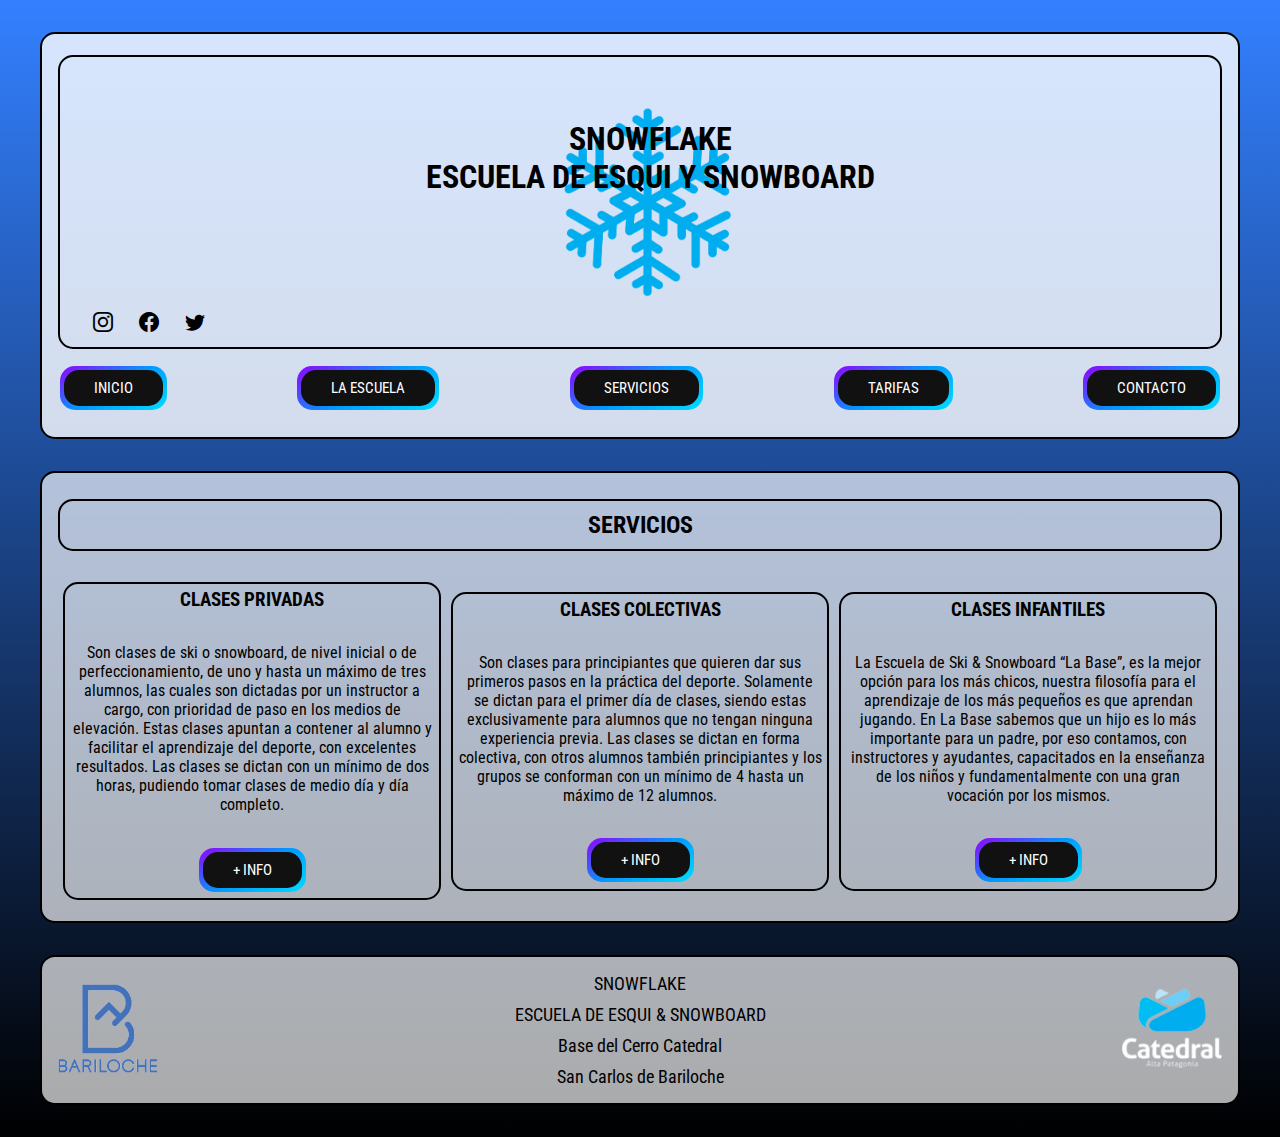
<file: pages/servicios.html>
<!DOCTYPE html>
<html lang="en">

<head>
    <meta charset="UTF-8">
    <meta name="viewport" content="width=device-width, initial-scale=1.0">
    <meta name="description" content="Escuela de Ski y Snowboard ARGENTINA, RIO NEGRO, BARILOCHE - Pagina de servicios">
    <title>Snowflake - Servicios</title>
    <link rel="stylesheet" href="../css/styles.css">
    <link rel="stylesheet" href="https://cdn.jsdelivr.net/npm/bootstrap-icons@1.11.2/font/bootstrap-icons.min.css">
    <link rel="preconnect" href="https://fonts.googleapis.com">
    <link rel="preconnect" href="https://fonts.gstatic.com" crossorigin>
    <link href="https://fonts.googleapis.com/css2?family=Roboto+Condensed&display=swap" rel="stylesheet">
</head>

<body>
    <header>
        <div class="grid-encabezado">
            <div class="hamburguesa">
                <img src="../img/PNGs/hamburguesa.png" alt="logo de snowflake">
                <ul class="lista-desplegable">

                    <div class="contenedor-desplegable">

                        <li class="item-desplegable">
                            <a href="../index.html">
                                INICIO
                            </a>
                        </li>

                        <li class="item-desplegable">
                            <a href="../pages/escuela.html" class="item-desplegable">
                                LA ESCUELA
                            </a>
                        </li>

                        <li class="item-desplegable">
                            <a href="../pages/servicios.html" class="item-desplegable">
                                SERVICIOS
                            </a>
                        </li>

                        <li class="item-desplegable">
                            <a href="../pages/tarifas.html" class="item-desplegable">
                                TARIFAS
                            </a>
                        </li>

                        <li class="item-desplegable">
                            <a href="../pages/contacto.html" class="item-desplegable">
                                CONTACTO
                            </a>
                        </li>


                    </div>


                </ul>
            </div>

            <H1><br>SNOWFLAKE <br> ESCUELA DE ESQUI Y SNOWBOARD</H1>

            <div class="contenedor-redes">
                <a href="https://www.instagram.com/" target="_blank">
                    <i class="bi-instagram btn estilo-redes"></i>
                </a>

                <a href="https://www.facebook.com" target="_blank">
                    <i class="bi-facebook estilo-redes"></i>
                </a>

                <a href="https://www.twitter.com" target="_blank">
                    <i class="bi-twitter estilo-redes"></i>
                </a>
            </div>
        </div>

        <nav class="flex-container-nav">
            <button onclick="window.location.href='../index.html'" class="header__nav-button">
                <span>INICIO</span>
            </button>
            <button onclick="window.location.href='../pages/escuela.html'" class="header__nav-button">
                <span>LA ESCUELA</span>
            </button>
            <button onclick="window.location.href='../pages/servicios.html'" class="header__nav-button">
                <span>SERVICIOS</span>
            </button>
            <button onclick="window.location.href='../pages/tarifas.html'" class="header__nav-button">
                <span>TARIFAS</span>
            </button>
            <button onclick="window.location.href='../pages/contacto.html'" class="header__nav-button">
                <span>CONTACTO</span>
            </button>
        </nav>
    </header>

    <main class="main__servicios">
        <h2 class="pagina-actual">SERVICIOS</h2>

        <div class="main__servicios--contenedor">
            <div class="main__servicios--contenedor-tarjeta">
                <h3>CLASES PRIVADAS</h3>

                <P>
                    Son clases de ski o snowboard, de nivel inicial o de perfeccionamiento, de uno y hasta un máximo de
                    tres alumnos, las cuales son dictadas por un instructor a cargo, con prioridad de paso en los medios
                    de elevación.

                    Estas clases apuntan a contener al alumno y facilitar el aprendizaje del deporte, con excelentes
                    resultados. Las clases se dictan con un mínimo de dos horas, pudiendo tomar clases de medio día y
                    día completo.

                </P>


                <button onclick="window.location.href='./tarifas.html'" class="header__nav-button">
                    <span>
                        + INFO
                    </span>
                </button>
            </div>

            <div class="main__servicios--contenedor-tarjeta">
                <h3>CLASES COLECTIVAS</h3>
                <P>
                    Son clases para principiantes que quieren dar sus primeros pasos en la práctica del deporte.

                    Solamente se dictan para el primer día de clases, siendo estas exclusivamente para alumnos que no
                    tengan ninguna experiencia previa. Las clases se dictan en forma colectiva, con otros alumnos
                    también principiantes y los grupos se conforman con un mínimo de 4 hasta un máximo de 12 alumnos.

                </P>

                <button onclick="window.location.href='./tarifas.html'" class="header__nav-button">
                    <span>
                        + INFO
                    </span>
                </button>
            </div>

            <div class="main__servicios--contenedor-tarjeta">
                <h3>CLASES INFANTILES</h3>
                <P>
                    La Escuela de Ski & Snowboard “La Base”, es la mejor opción para los más chicos, nuestra filosofía
                    para el aprendizaje de los más pequeños es que aprendan jugando.

                    En La Base sabemos que un hijo es lo más importante para un padre, por eso contamos, con
                    instructores y ayudantes, capacitados en la enseñanza de los niños y fundamentalmente con una gran
                    vocación por los mismos.
                </P>

                <button onclick="window.location.href='./tarifas.html'" class="header__nav-button">
                    <span>
                        + INFO
                    </span>
                </button>
            </div>
        </div>
    </main>

    <footer>
        <section>
            <img src="../img/logo-bariloche.png" alt="logo-bariloche" class="img-bariloche footer__img-size">
        </section><!--imagen de footer-->

        <section>
            <ul>
                <li>SNOWFLAKE</li>
                <li>ESCUELA DE ESQUI & SNOWBOARD</li>
                <li>Base del Cerro Catedral</li>
                <li>San Carlos de Bariloche</li>
            </ul>
        </section>

        <section class="img-catedral">
            <img src="../img/logo-catedral-ultimo.png" alt="logo-catedral" class="footer__img-size">
        </section><!--imagen de footer-->
    </footer>
</body>

</html>
</file>
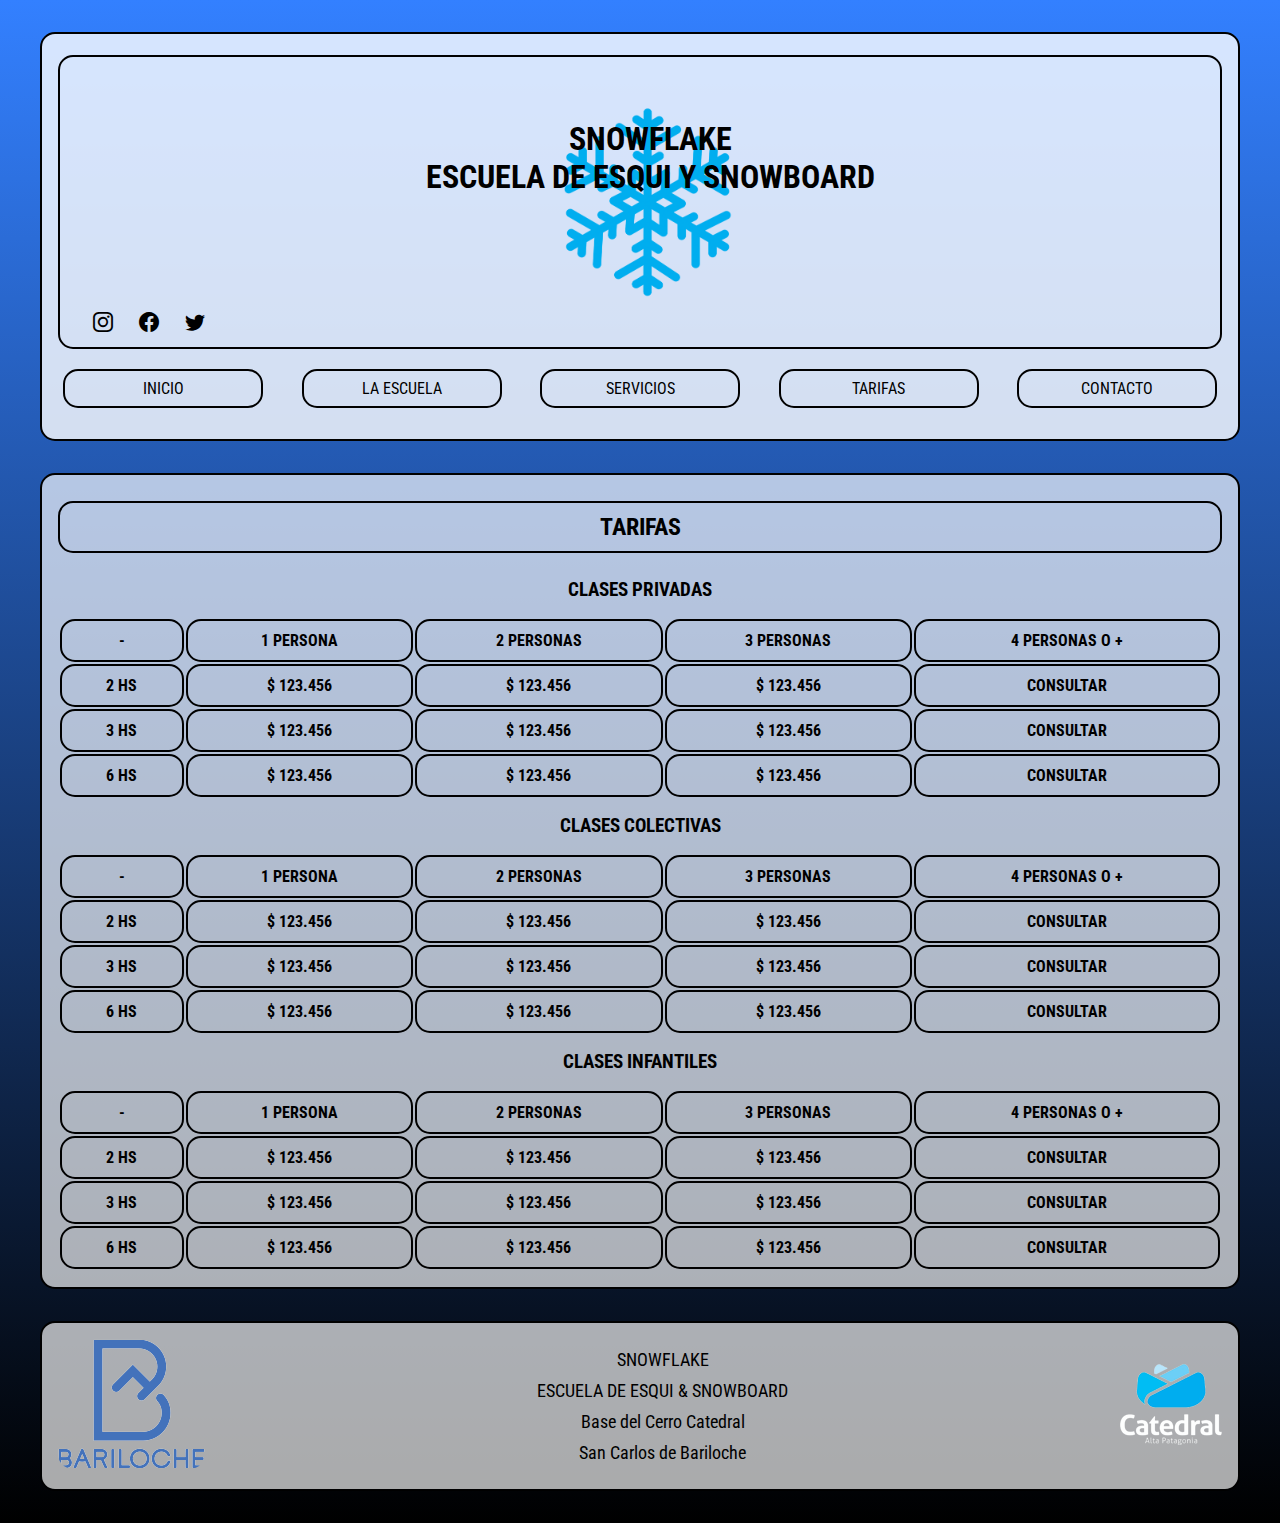
<file: pages/TARIFAS.html>
<!DOCTYPE html>
<html lang="en">


<head>
    <meta charset="UTF-8">
    <meta name="viewport" content="width=device-width, initial-scale=1.0">
    <title>Tarifas mobile first</title>
    <link rel="stylesheet" href="../css/styles.css">
    <link rel="stylesheet" href="https://cdn.jsdelivr.net/npm/bootstrap-icons@1.11.2/font/bootstrap-icons.min.css">
    <link rel="preconnect" href="https://fonts.googleapis.com">
    <link rel="preconnect" href="https://fonts.gstatic.com" crossorigin>
    <link href="https://fonts.googleapis.com/css2?family=Roboto+Condensed&display=swap" rel="stylesheet">
</head>


<body>
    <header>
        <div class="grid-encabezado">
            <div class="hamburguesa">
                <img src="../img/PNGs/hamburguesa.png" alt="">
                <ul class="lista-desplegable">
                    <li class="item-desplegable">
                        <a href="../INDEX.html">
                            INICIO
                        </a>
                    </li>

                    <li>
                        <a href="../pages/ESCUELA.html" class="item-desplegable">
                            LA ESCUELA
                        </a>
                    </li>

                    <li>
                        <a href="../pages/SERVICIOS.html" class="item-desplegable">
                            SERVICIOS
                        </a>
                    </li>

                    <li>
                        <a href="../pages/TARIFAS.html" class="item-desplegable">
                            TARIFAS
                        </a>
                    </li>

                    <li>
                        <a href="../pages/CONTACTO.html" class="item-desplegable">
                            CONTACTO
                        </a>
                    </li>
                </ul>
            </div>

            <H1><br>SNOWFLAKE <br> ESCUELA DE ESQUI Y SNOWBOARD</H1>

            <div class="contenedor-redes">
                <a href="https://www.instagram.com/" target="_blank">
                    <i class="bi-instagram btn estilo-redes"></i>
                </a>

                <a href="https://www.facebook.com" target="_blank">
                    <i class="bi-facebook estilo-redes"></i>
                </a>

                <a href="https://www.twitter.com" target="_blank">
                    <i class="bi-twitter estilo-redes"></i>
                </a>
            </div>
        </div>

        <nav class="flex-container-nav">
            <a href="../INDEX.html" class="flex-item-nav">
                INICIO
            </a>
            <a href="../pages/ESCUELA.html" class="flex-item-nav">
                LA ESCUELA
            </a>
            <a href="../pages/SERVICIOS.html" class="flex-item-nav">
                SERVICIOS
            </a>
            <a href="../pages/TARIFAS.html" class="flex-item-nav">
                TARIFAS
            </a>
            <a href="../pages/CONTACTO.html" class="flex-item-nav">
                CONTACTO
            </a>
        </nav>
    </header>

    <main>
        <h2 class="pagina-actual">TARIFAS</h2>

        <h3>CLASES PRIVADAS</h3>

        <table>
            <tr>
                <th>-</th>
                <th>1 PERSONA</th>
                <th>2 PERSONAS</th>
                <th>3 PERSONAS</th>
                <th>4 PERSONAS O +</th>
            </tr>

            <tr>
                <th>2 HS</th>
                <th>$ 123.456</th>
                <th>$ 123.456</th>
                <th>$ 123.456</th>
                <th>CONSULTAR</th>
            </tr>

            <tr>
                <th>3 HS</th>
                <th>$ 123.456</th>
                <th>$ 123.456</th>
                <th>$ 123.456</th>
                <th>CONSULTAR</th>
            </tr>

            <tr>
                <th>6 HS</th>
                <th>$ 123.456</th>
                <th>$ 123.456</th>
                <th>$ 123.456</th>
                <th>CONSULTAR</th>
            </tr>
        </table>

        <h3>CLASES COLECTIVAS</h3>

        <table>
            <tr>
                <th>-</th>
                <th>1 PERSONA</th>
                <th>2 PERSONAS</th>
                <th>3 PERSONAS</th>
                <th>4 PERSONAS O +</th>
            </tr>

            <tr>
                <th>2 HS</th>
                <th>$ 123.456</th>
                <th>$ 123.456</th>
                <th>$ 123.456</th>
                <th>CONSULTAR</th>
            </tr>

            <tr>
                <th>3 HS</th>
                <th>$ 123.456</th>
                <th>$ 123.456</th>
                <th>$ 123.456</th>
                <th>CONSULTAR</th>
            </tr>

            <tr>
                <th>6 HS</th>
                <th>$ 123.456</th>
                <th>$ 123.456</th>
                <th>$ 123.456</th>
                <th>CONSULTAR</th>
            </tr>
        </table>

        <h3>CLASES INFANTILES</h3>

        <table>
            <tr>
                <th>-</th>
                <th>1 PERSONA</th>
                <th>2 PERSONAS</th>
                <th>3 PERSONAS</th>
                <th>4 PERSONAS O +</th>
            </tr>

            <tr>
                <th>2 HS</th>
                <th>$ 123.456</th>
                <th>$ 123.456</th>
                <th>$ 123.456</th>
                <th>CONSULTAR</th>
            </tr>

            <tr>
                <th>3 HS</th>
                <th>$ 123.456</th>
                <th>$ 123.456</th>
                <th>$ 123.456</th>
                <th>CONSULTAR</th>
            </tr>

            <tr>
                <th>6 HS</th>
                <th>$ 123.456</th>
                <th>$ 123.456</th>
                <th>$ 123.456</th>
                <th>CONSULTAR</th>
            </tr>
        </table>

    </main>

    <footer>
        <section>
            <img src="../img/logo-bariloche.png" alt="logo-bariloche">
        </section><!--imagen de footer-->

        <section>
            <ul>
                <li>SNOWFLAKE</li>
                <li>ESCUELA DE ESQUI & SNOWBOARD</li>
                <li>Base del Cerro Catedral</li>
                <li>San Carlos de Bariloche</li>
            </ul>
        </section>

        <section>
            <img src="../img/logo-catedral.png" alt="logo-catedral">
        </section><!--imagen de footer-->
    </footer>
</body>


</html>
</file>
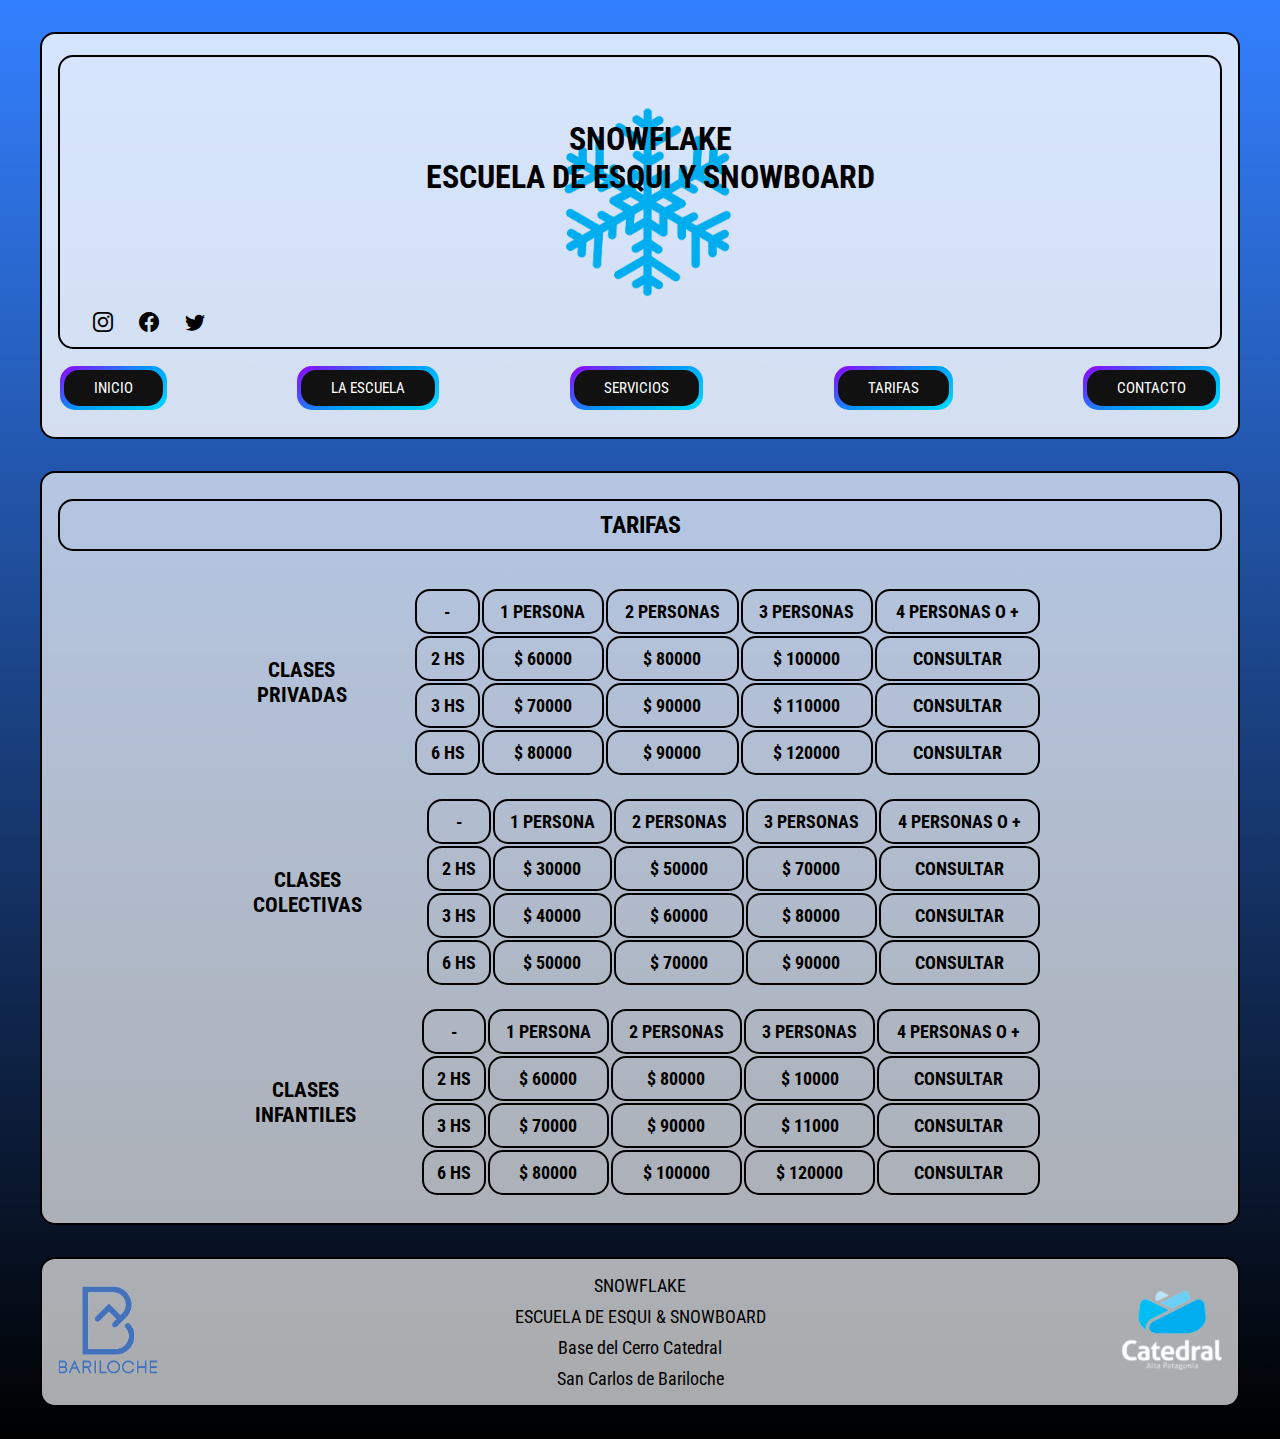
<file: pages/tarifas.html>
<!DOCTYPE html>
<html lang="en">

    <head>
        <meta charset="UTF-8">
        <meta name="viewport" content="width=device-width, initial-scale=1.0">
        <meta name="description" content="Escuela de Ski y Snowboard ARGENTINA, RIO NEGRO, BARILOCHE - Tarifas">
        <title>Snowflake - Tarifas</title>
        <link rel="stylesheet" href="../css/styles.css">
        <link rel="stylesheet" href="https://cdn.jsdelivr.net/npm/bootstrap-icons@1.11.2/font/bootstrap-icons.min.css">
        <link rel="preconnect" href="https://fonts.googleapis.com">
        <link rel="preconnect" href="https://fonts.gstatic.com" crossorigin>
        <link href="https://fonts.googleapis.com/css2?family=Roboto+Condensed&display=swap" rel="stylesheet">
    </head>

    <body>
        <header>
            <div class="grid-encabezado">
                <div class="hamburguesa">
                    <img src="../img/PNGs/hamburguesa.png" alt="logo de snowflake">
                    <ul class="lista-desplegable">

                        <div class="contenedor-desplegable">

                            <li class="item-desplegable">
                                <a href="../index.html">
                                    INICIO
                                </a>
                            </li>

                            <li class="item-desplegable">
                                <a href="../pages/escuela.html" class="item-desplegable">
                                    LA ESCUELA
                                </a>
                            </li>

                            <li class="item-desplegable">
                                <a href="../pages/servicios.html" class="item-desplegable">
                                    SERVICIOS
                                </a>
                            </li>

                            <li class="item-desplegable">
                                <a href="../pages/tarifas.html" class="item-desplegable">
                                    TARIFAS
                                </a>
                            </li>

                            <li class="item-desplegable">
                                <a href="../pages/contacto.html" class="item-desplegable">
                                    CONTACTO
                                </a>
                            </li>


                        </div>


                    </ul>
                </div>

                <H1><br>SNOWFLAKE <br> ESCUELA DE ESQUI Y SNOWBOARD</H1>

                <div class="contenedor-redes">
                    <a href="https://www.instagram.com/" target="_blank">
                        <i class="bi-instagram btn estilo-redes"></i>
                    </a>

                    <a href="https://www.facebook.com" target="_blank">
                        <i class="bi-facebook estilo-redes"></i>
                    </a>

                    <a href="https://www.twitter.com" target="_blank">
                        <i class="bi-twitter estilo-redes"></i>
                    </a>
                </div>
            </div>

            <nav class="flex-container-nav">
                <button onclick="window.location.href='../index.html'" class="header__nav-button">
                    <span>INICIO</span>
                </button>
                <button onclick="window.location.href='../pages/escuela.html'" class="header__nav-button">
                    <span>LA ESCUELA</span>
                </button>
                <button onclick="window.location.href='../pages/servicios.html'" class="header__nav-button">
                    <span>SERVICIOS</span>
                </button>
                <button onclick="window.location.href='../pages/tarifas.html'" class="header__nav-button">
                    <span>TARIFAS</span>
                </button>
                <button onclick="window.location.href='../pages/contacto.html'" class="header__nav-button">
                    <span>CONTACTO</span>
                </button>
            </nav>
        </header>

        <main class="main__tarifas">
            <h2 class="pagina-actual">TARIFAS</h2>

            <div class="main__tarifas--contenedor">
                <div class="main__tarifas--contenedor-tabla">
                    <h3 class="padding-rigth">CLASES PRIVADAS</h3>

                    <table>
                        <tr>
                            <th>-</th>
                            <th>1 PERSONA</th>
                            <th>2 PERSONAS</th>
                            <th>3 PERSONAS</th>
                            <th>4 PERSONAS O +</th>
                        </tr>

                        <tr>
                            <th>2 HS</th>
                            <th>$ 60000</th>
                            <th>$ 80000</th>
                            <th>$ 100000</th>
                            <th>CONSULTAR</th>
                        </tr>

                        <tr>
                            <th>3 HS</th>
                            <th>$ 70000</th>
                            <th>$ 90000</th>
                            <th>$ 110000</th>
                            <th>CONSULTAR</th>
                        </tr>

                        <tr>
                            <th>6 HS</th>
                            <th>$ 80000</th>
                            <th>$ 90000</th>
                            <th>$ 120000</th>
                            <th>CONSULTAR</th>
                        </tr>
                    </table>
                </div>

                <div class="main__tarifas--contenedor-tabla">
                    <h3 class="padding-rigth">CLASES COLECTIVAS</h3>

                    <table>
                        <tr>
                            <th>-</th>
                            <th>1 PERSONA</th>
                            <th>2 PERSONAS</th>
                            <th>3 PERSONAS</th>
                            <th>4 PERSONAS O +</th>
                        </tr>

                        <tr>
                            <th>2 HS</th>
                            <th>$ 30000</th>
                            <th>$ 50000</th>
                            <th>$ 70000</th>
                            <th>CONSULTAR</th>
                        </tr>

                        <tr>
                            <th>3 HS</th>
                            <th>$ 40000</th>
                            <th>$ 60000</th>
                            <th>$ 80000</th>
                            <th>CONSULTAR</th>
                        </tr>

                        <tr>
                            <th>6 HS</th>
                            <th>$ 50000</th>
                            <th>$ 70000</th>
                            <th>$ 90000</th>
                            <th>CONSULTAR</th>
                        </tr>
                    </table>
                </div>

                <div class="main__tarifas--contenedor-tabla">
                    <h3 class="padding-rigth">CLASES INFANTILES</h3>

                    <table>
                        <tr>
                            <th>-</th>
                            <th>1 PERSONA</th>
                            <th>2 PERSONAS</th>
                            <th>3 PERSONAS</th>
                            <th>4 PERSONAS O +</th>
                        </tr>

                        <tr>
                            <th>2 HS</th>
                            <th>$ 60000</th>
                            <th>$ 80000</th>
                            <th>$ 10000</th>
                            <th>CONSULTAR</th>
                        </tr>

                        <tr>
                            <th>3 HS</th>
                            <th>$ 70000</th>
                            <th>$ 90000</th>
                            <th>$ 11000</th>
                            <th>CONSULTAR</th>
                        </tr>

                        <tr>
                            <th>6 HS</th>
                            <th>$ 80000</th>
                            <th>$ 100000</th>
                            <th>$ 120000</th>
                            <th>CONSULTAR</th>
                        </tr>
                    </table>
                </div>
            </div>

        </main>

        <footer>
            <section>
                <img src="../img/logo-bariloche.png" alt="logo-bariloche" class="img-bariloche footer__img-size">
            </section><!--imagen de footer-->

            <section>
                <ul>
                    <li>SNOWFLAKE</li>
                    <li>ESCUELA DE ESQUI & SNOWBOARD</li>
                    <li>Base del Cerro Catedral</li>
                    <li>San Carlos de Bariloche</li>
                </ul>
            </section>

            <section class="img-catedral">
                <img src="../img/logo-catedral-ultimo.png" alt="logo-catedral" class="footer__img-size">
            </section><!--imagen de footer-->
        </footer>
    </body>

</html>
</file>
<file: css/styles.css>
* {
  margin: 0;
  padding: 0;
  box-sizing: border-box;
  font-family: "Roboto Condensed", sans-serif;
  text-decoration: none;
  border-radius: 15px;
}

body {
  min-width: 330px;
  display: flex;
  flex-direction: column;
  align-items: center;
  margin: 1rem;
  max-width: 100%;
  background-color: #3380FF;
  background: linear-gradient(#3380FF, black);
}
body main div div {
  padding: 5px;
  margin: 5px;
  width: 100%;
}

table {
  width: 100%;
}

tr,
th {
  border: 2px solid black;
  padding: 10px;
}

a {
  border: solid black 2px;
  padding: 0.5rem;
  margin: 5px;
}

.pagina-actual {
  border: 2px black solid;
  width: 100%;
  padding: 10px;
  text-align: center;
  margin: 10px;
}

.borde {
  border: 2px solid black;
}

.btn-info {
  width: 100px;
}
.btn-info:hover {
  background-color: black;
}

.padding-rigth {
  padding-right: 3rem;
}

div img {
  width: 10vw;
}

header {
  border: solid 2px black;
  margin: 1rem;
  padding: 1rem;
  display: flex;
  flex-direction: column;
  align-items: center;
  text-align: center;
  max-width: 1200px;
  width: 100%;
  background-color: rgba(255, 255, 255, 0.804);
}
header nav {
  border: 2px solid black;
  display: grid;
  grid-template-columns: 1;
  grid-template-rows: repeat(5, 1fr);
  width: 100%;
  margin: 10px;
  display: none;
}
header nav a {
  color: black;
}
header div {
  padding: 5px;
  margin: 5px;
  width: 100%;
}
header div a {
  border: none;
}
header i {
  font-size: 2rem;
}

.contenedor-redes {
  border-radius: 15px;
}
.contenedor-redes a:nth-child(1):hover {
  background-color: crimson;
  height: 40px;
}
.contenedor-redes a:nth-child(2):hover {
  background-color: blue;
  height: 40px;
}
.contenedor-redes a:nth-child(3):hover {
  background-color: cadetblue;
  height: 40px;
}

/*Contenedor GRID del encabezado*/
.grid-encabezado {
  border: solid 2px black;
  background-image: url(../img/PNGs/pngegg.png);
  background-repeat: no-repeat;
  background-position: center;
  background-size: 200px;
  display: grid;
  grid-template-columns: repeat(48, 2.08%);
  grid-template-rows: repeat(14, 20px);
}
.grid-encabezado div:nth-child(1) {
  grid-column: 42/46;
  grid-row: 11/14;
}
.grid-encabezado div:nth-child(1) img:hover {
  background-color: darkcyan;
}
.grid-encabezado div:nth-child(3) {
  grid-column: 1/10;
  grid-row: 12/15;
  margin: 10px;
  display: flex;
}
.grid-encabezado h1:nth-child(2) {
  grid-column: 10/41;
  grid-row: 2/7;
}

.flex-item-nav:hover {
  background-color: black;
  border: 2px solid black;
  color: white;
  padding: 0.5rem 1rem;
}

.estilo-redes {
  color: black;
  font-size: 20px;
}

.lista-desplegable {
  position: absolute;
  list-style: none;
  display: none;
}

.hamburguesa:hover .lista-desplegable {
  display: block;
  right: 10px;
}

.item-desplegable {
  padding: 10px;
  margin: 2px;
  color: white;
}

.contenedor-desplegable {
  display: flex;
  flex-direction: column;
  background-color: black;
}

.header__nav-button {
  margin: 0.1rem;
  border: 0;
  background-image: linear-gradient(150deg, #9500ff, #09f, #00DDFF);
  border-radius: 15px;
  color: #fff;
  display: flex;
  font-size: 15px;
  padding: 4px;
  cursor: pointer;
  transition: 0.2s;
}
.header__nav-button span {
  background-color: #111;
  padding: 9px 30px;
  border-radius: 15px;
  transition: 0.2s;
}
.header__nav-button:hover span {
  background: none;
}
.header__nav-button:active {
  border: 1px solid black;
  transform: scale(0.8);
}

/* CLASES DEL MENU HAMBURGUESA */
.navbar {
  border: none;
  display: flex;
  justify-content: end;
  position: relative;
}

.menu_hamburguesa {
  display: none;
}
.menu_hamburguesa:checked + .ul_links {
  height: 240px;
}

.list_icon {
  color: black;
  cursor: pointer;
}

.ul_links {
  width: 100%;
  background-color: black;
  position: absolute;
  top: 80px;
  left: 0;
  height: 0;
  overflow: hidden;
  display: flex;
  flex-direction: column;
  justify-content: center;
  align-items: center;
  transition: 0.3s;
  list-style: none;
  padding-left: 0.7rem;
  padding-right: 0.7rem;
}

.li_links {
  border: 1px solid white;
  margin: 2px;
  width: 100%;
}

.link {
  border: none;
  font-size: 2rem;
  color: #fff;
}

main {
  border: 2px solid black;
  display: flex;
  flex-direction: column;
  padding: 1rem;
  margin: 1rem;
  align-items: center;
  background-color: rgba(255, 255, 255, 0.668);
  max-width: 1200px;
  width: 100%;
}
main div img {
  min-width: 46vw;
}
main div section {
  text-align: center;
}
main div section ul {
  list-style: none;
  text-align: center;
}

/*Contenedor FLEX de las secciones del main*/
.flex-item-main {
  margin: 10px;
  text-align: center;
  display: flex;
  flex-direction: column;
  align-items: center;
  justify-content: center;
  border: 2px solid black;
  padding: 10px;
  width: 100%;
  gap: 2rem;
  height: auto;
}

/*Contenedor FLEX de botones del info*/
.flex-container-info {
  display: flex;
  flex-direction: column;
  justify-content: center;
  align-items: center;
}
.flex-container-info a {
  border: none;
  color: white;
}

.flex-item-info {
  border: solid black 2px;
  background-color: rgba(1, 1, 1, 0.501);
  width: 100%;
}
.flex-item-info:hover {
  background-color: black;
  border: 2px solid white;
  color: white;
  padding: 0.5rem 1rem;
}

.carousel-main {
  display: flex;
  padding: 16px;
  overflow: auto;
  max-width: 1200px;
  max-width: 100%;
}

.tarjeta-carousel {
  flex-basis: 300px;
  flex-shrink: 0;
  border-radius: 10px;
  overflow: hidden;
  /*oculta el exceso de imagen*/
  padding: 10px;
}

.fondo-info {
  display: flex;
  background-color: rgba(0, 0, 0, 0.7);
  background-image: url("../img/Basecat.jpg");
  background-repeat: no-repeat;
  background-position: center;
  background-size: cover;
}

.sections-main {
  display: flex;
  width: 100%;
  flex-direction: column;
  align-items: center;
}

.main__escuela--contenedor-parrafo {
  font-size: larger;
  text-align: center;
}

.flex-container-contacto-mapa {
  display: flex;
  flex-direction: column;
  align-items: center;
  gap: 1rem;
  padding: 1rem;
}

@keyframes show {
  from {
    opacity: 0;
    scale: 25%;
  }
  to {
    opacity: 1;
    scale: 100%;
  }
}
.animation {
  view-timeline-name: --animation;
  view-timeline-axis: block;
  animation-timeline: --animation;
  animation-name: show;
  animation-range: entry 25% cover 50%;
  animation-fill-mode: both;
}

footer {
  display: flex;
  border: solid 2px black;
  margin: 1rem;
  padding: 1rem;
  justify-content: space-between;
  background-color: rgba(255, 255, 255, 0.668);
  align-items: center;
  max-width: 1200px;
  width: 100%;
  font-size: 0.7rem;
}
footer section ul {
  list-style: none;
  display: flex;
  flex-direction: column;
  align-items: center;
  gap: 10px;
}

.footer__img-size {
  width: 50px;
}

.img-bariloche {
  border-radius: 0px;
}

.titulo-info {
  background-color: rgba(1, 1, 1, 0.501);
  margin-top: 3vh;
  color: white;
  padding: 1rem;
}

.section-escuela {
  display: flex;
  flex-direction: column;
  justify-content: center;
  align-items: center;
}

.foto-entrada {
  padding: 1rem;
  width: 100%;
}

.div-escuela {
  padding: 1rem;
}

.main__escuela {
  display: flex;
}
.main__escuela--contenedor {
  display: flex;
  flex-direction: column;
}
.main__escuela--contenedor-imagen {
  width: 100%;
}
.main__escuela--contenedor-parrafo {
  padding-top: 1rem;
  font-size: larger;
}

.flex-container-servicios {
  display: flex;
  flex-direction: column;
  justify-content: center;
  align-items: center;
  text-align: center;
}
.flex-container-servicios-item {
  display: flex;
  flex-direction: column;
  justify-content: center;
  align-items: center;
  margin: 1rem;
  padding: 1rem;
}

.main__servicios {
  display: flex;
}
.main__servicios--contenedor {
  display: flex;
  flex-direction: column;
  align-items: center;
}
.main__servicios--contenedor-tarjeta {
  display: flex;
  flex-direction: column;
  align-items: center;
  text-align: center;
  border: 2px solid black;
  gap: 2rem;
}

/*Contenedor FLEX del formulario de contacto*/
.flex-container-contacto {
  display: flex;
  flex-direction: column;
  justify-content: center;
}
.flex-container-contacto form:nth-child(1) {
  border-bottom: 2px solid black;
  margin: 10px;
  padding: 10px;
  padding-bottom: 20px;
  display: flex;
  flex-direction: column;
  text-align: center;
  border-radius: 0px !important;
}
.flex-container-contacto section:nth-child(2) {
  margin: 10px;
  padding: 10px;
  text-align: center;
}

.contenedor__datos {
  display: flex;
  flex-direction: column;
}
.contenedor__datos-usuario {
  padding: 4px;
  margin: 2px;
}

.contenedor__text_area {
  display: flex;
  flex-direction: column;
  align-items: center;
}
.contenedor__text_area-submit {
  margin: 1rem;
  width: 150px;
}
.contenedor__text_area-text-area {
  padding: 0.3rem;
}

.main__tarifas--contenedor {
  display: flex;
  flex-direction: column;
  align-items: center;
  font-size: 0.6rem;
}
.main__tarifas--contenedor-tabla {
  display: flex;
  flex-direction: column;
  text-align: center;
}

@media (min-width: 768px) {
  .flex-container-nav {
    display: flex;
    justify-content: space-between;
    border: none;
  }
  main {
    display: flex;
    gap: 1rem;
  }
  footer {
    font-size: large;
  }
  .footer__img-size {
    width: 100px;
  }
  .sections-main {
    flex-direction: row;
  }
  .flex-item-main {
    height: 250px;
  }
  .flex-container-contacto {
    flex-direction: row;
    align-items: center;
  }
  .flex-container-contacto form:nth-child(1) {
    border-bottom: none;
    border-right: 2px solid black;
    padding-right: 40px;
  }
  .flex-item-nav {
    width: 200px;
  }
  header nav {
    display: block;
  }
  .grid-encabezado div img:nth-child(1) {
    display: none;
    grid-column: 1/2;
    grid-row: 1/3;
  }
  .flex-container-info {
    flex-direction: row;
    height: 200px;
  }
  .flex-container-servicios {
    flex-direction: row;
  }
  .hamburguesa:hover .lista-desplegable {
    display: none;
  }
  .main__escuela--contenedor {
    flex-direction: row;
    align-items: center;
  }
  .main__escuela--contenedor-parrafo {
    padding-left: 1rem;
    font-size: larger;
    text-align: center;
  }
  .main__servicios--contenedor {
    display: flex;
    flex-direction: row;
    align-items: center;
  }
  .main__tarifas--contenedor-tabla {
    flex-direction: row;
    align-items: center;
    justify-content: space-between;
    font-size: large;
  }
  /*clases del navbar*/
  .navbar {
    display: none;
  }
  .labe_hamburguesa {
    display: none;
  }
  .ul_links {
    position: static;
    width: 100%;
    height: 100%;
    flex-direction: row;
    gap: 1rem;
    background-color: rgba(255, 255, 255, 0.668);
  }
  .link {
    font-size: 1.2rem;
    transition: all 2s;
    padding: 0.2rem 0.7rem;
    color: black;
  }
  .link:hover {
    background-color: rgba(133, 39, 195, 0.9921568627);
  }
}

/*# sourceMappingURL=styles.css.map */
</file>
